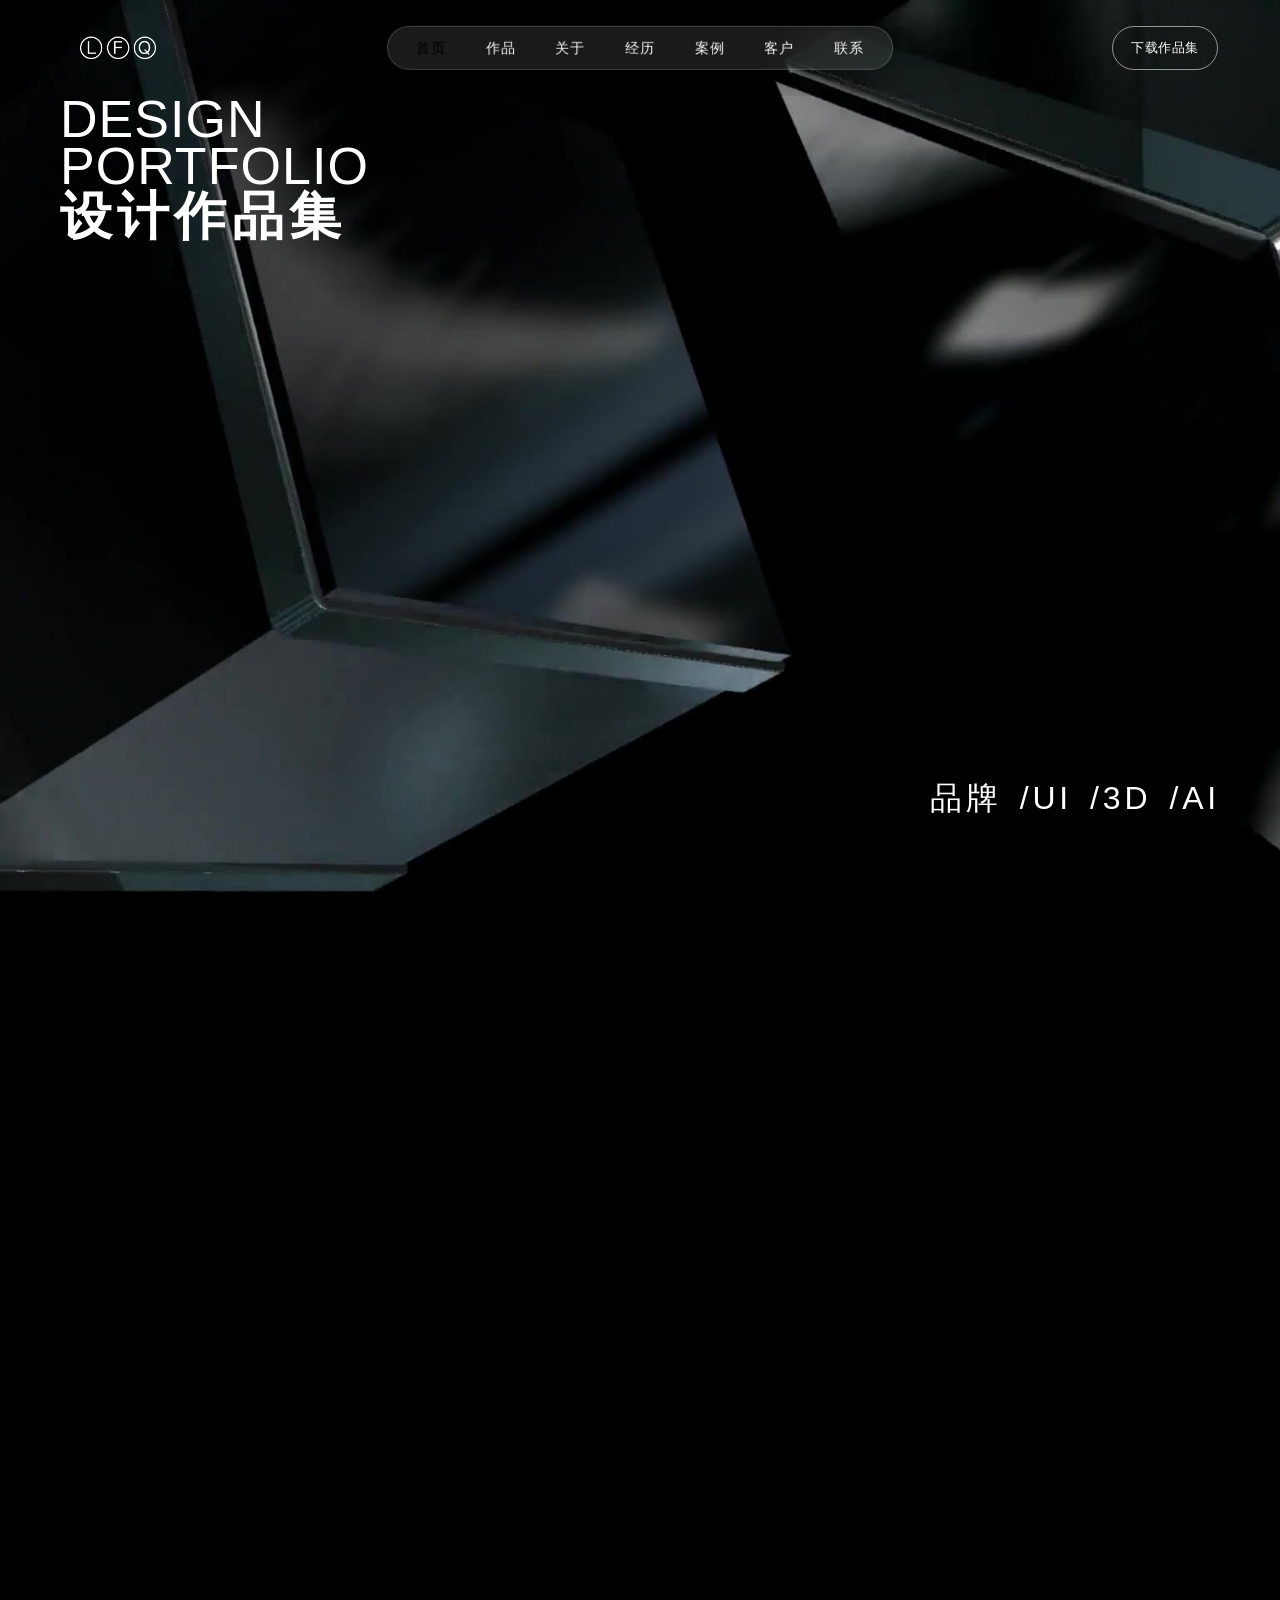
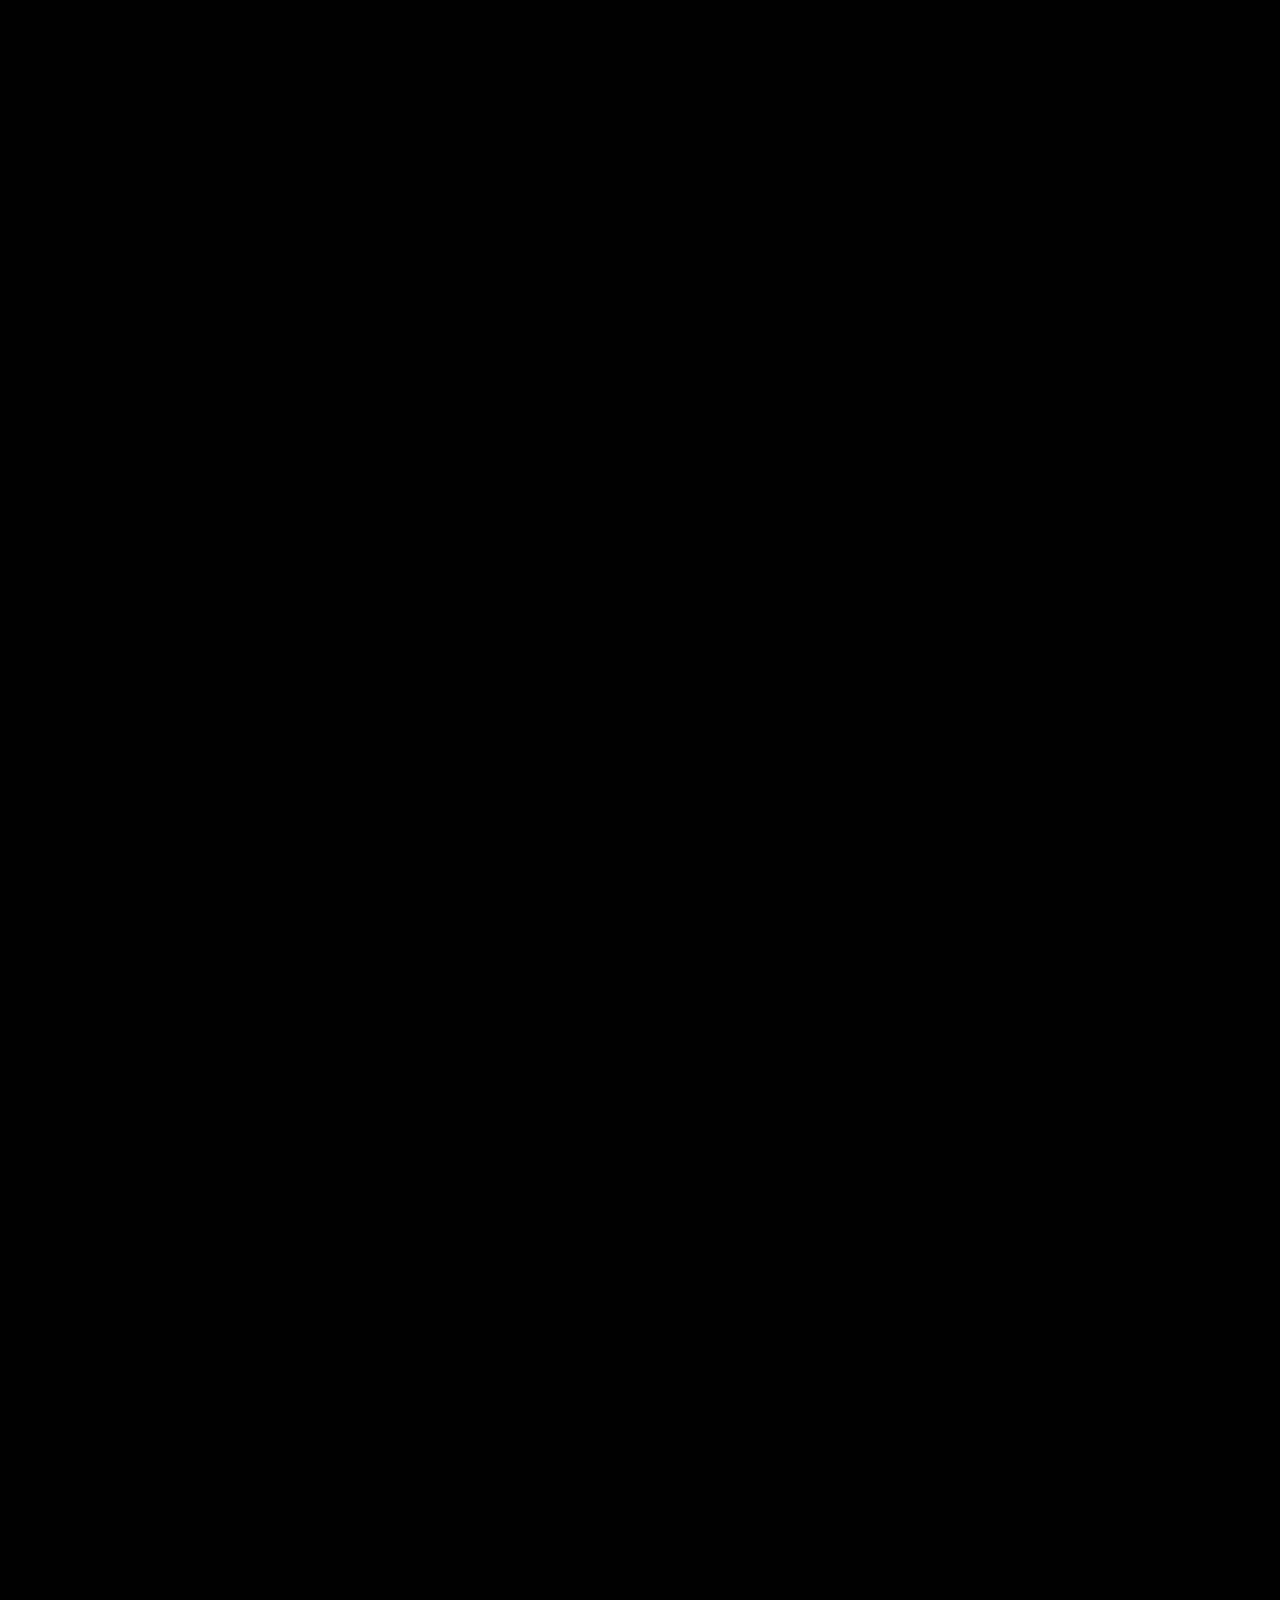
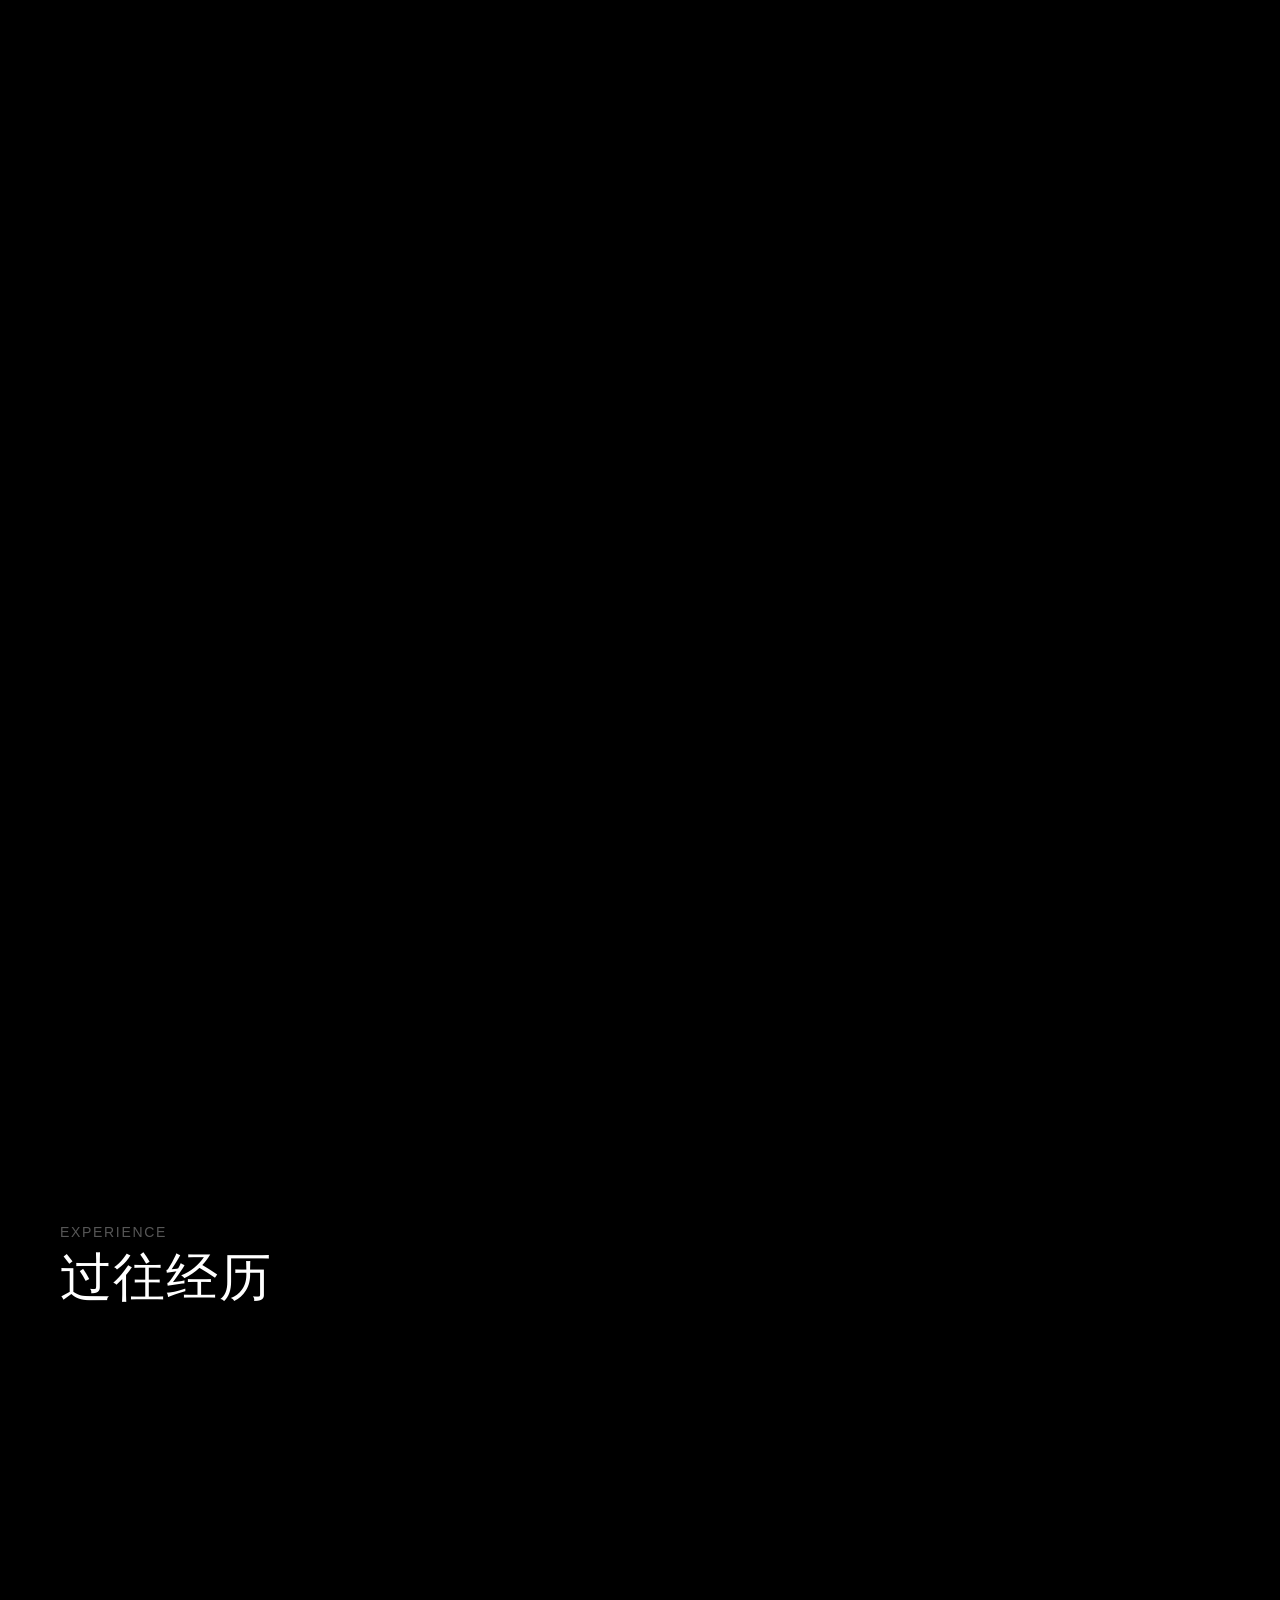
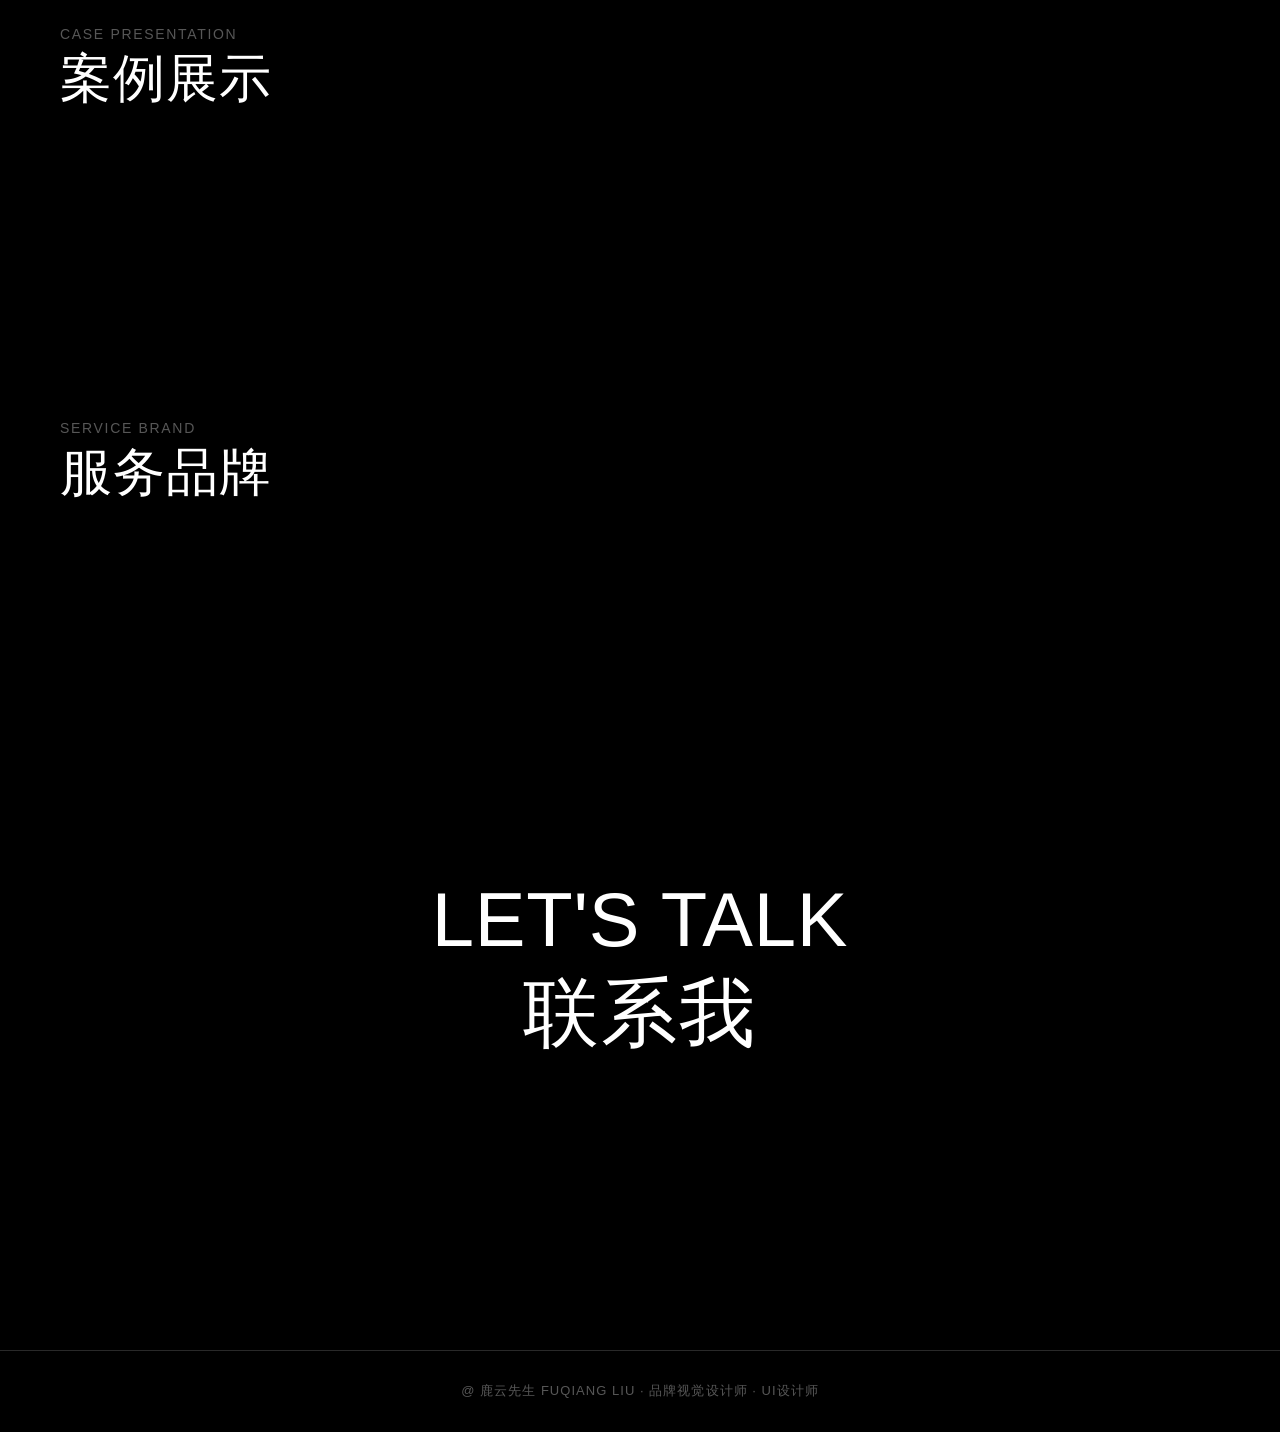
<file: index.html>
<!DOCTYPE html>
<html lang="zh-CN">
<head>
  <meta charset="UTF-8">
  <meta name="viewport" content="width=device-width, initial-scale=1.0">
  <title>鹿云先生DESIGN</title>
  <meta name="description" content="刘富强 FUQIANG LIU — 品牌视觉设计师 / UI 设计师，六年品牌与UI设计实战经验。">
  <meta property="og:title" content="鹿云先生DESIGN">
  <meta property="og:description" content="品牌 · UI · 大屏 · 物料 — 六年设计实战经验，期待与你聊聊下一个好项目。">
  <meta property="og:type" content="website">
  <meta property="og:image" content="assets/covers/01.jpg">
  <link rel="icon" type="image/svg+xml" href="assets/favicon.svg">
  <link rel="stylesheet" href="css/style.css?v=20260818e">
</head>
<body>

  <div class="cursor-glass" id="cursorGlass" aria-hidden="true"></div>

  <!-- ==================== 作品区 → 个人介绍 过渡动画 ==================== -->
  <div class="works-transition" id="worksTransition" aria-hidden="true">
    <div class="wt-block" id="wtBlock"></div>
    <h2 class="wt-text" id="wtText">
      <span>品牌视觉与</span>
      <span>UI设计师</span>
    </h2>
  </div>

  <!-- ==================== 顶部导航：左符号 · 中胶囊毛玻璃导航 · 右下载作品集 ==================== -->
  <header class="site-header" id="siteHeader">
    <div class="header-inner">
      <a class="brand" href="#home" aria-label="返回首页">
        <img src="assets/logo.png" alt="刘富强 LFQ">
      </a>

      <nav class="nav-capsule" id="navCapsule" aria-label="主导航">
        <ul class="gooey-nav">
          <li class="active"><a class="nav-link is-active" href="#home" data-nav="home">首页</a></li>
          <li><a class="nav-link" href="#works" data-nav="works">作品</a></li>
          <li><a class="nav-link" href="#about" data-nav="about">关于</a></li>
          <li><a class="nav-link" href="#experience" data-nav="experience">经历</a></li>
          <li><a class="nav-link" href="#cases" data-nav="cases">案例</a></li>
          <li><a class="nav-link" href="#brands" data-nav="brands">客户</a></li>
          <li><a class="nav-link" href="#contact" data-nav="contact">联系</a></li>
        </ul>
        <span class="effect filter" id="navEffectFilter" aria-hidden="true"></span>
      </nav>

      <a class="btn-download" href="assets/downloads/刘富强-品牌视觉设计师-作品集.pdf" download>下载作品集</a>
      <button class="nav-burger" id="navBurger" type="button" aria-label="菜单" aria-expanded="false">
      </button>
    </div>
  </header>

  <!-- ==================== 移动端全屏菜单 ==================== -->
  <div class="mobile-menu" id="mobileMenu" aria-hidden="true">
    <nav class="mobile-menu-nav">
      <a href="index.html#home"><span class="menu-cn">首页</span><span class="menu-en">HOME</span></a>
      <a href="works.html"><span class="menu-cn">作品</span><span class="menu-en">WORKS</span></a>
      <a href="index.html#about"><span class="menu-cn">关于</span><span class="menu-en">ABOUT</span></a>
      <a href="index.html#experience"><span class="menu-cn">经历</span><span class="menu-en">EXPERIENCE</span></a>
      <a href="index.html#cases"><span class="menu-cn">案例</span><span class="menu-en">CASES</span></a>
      <a href="index.html#brands"><span class="menu-cn">客户</span><span class="menu-en">CLIENTS</span></a>
      <a href="index.html#contact"><span class="menu-cn">联系</span><span class="menu-en">CONTACT</span></a>
    </nav>
  </div>

  <div class="mobile-scroll">
  <main>

    <!-- ==================== 01 · 首页 ==================== -->
    <section class="hero" id="home">
      <video class="hero-video" autoplay muted loop playsinline preload="auto" poster="assets/home-video-poster.jpg" aria-hidden="true">
        <source src="assets/home-video.mp4" type="video/mp4">
      </video>
      <div class="hero-inner">
        <h1 class="hero-title" aria-label="DESIGN PORTFOLIO">
          <span class="hero-line" data-split>DESIGN</span>
          <span class="hero-line" data-split data-split-delay="150">PORTFOLIO</span>
        </h1>
        <p class="hero-cn" data-split data-split-delay="250">设计作品集</p>

        <p class="hero-en-right" data-reveal="up" data-delay="3">
          We specialize in creating brand solutions in the technology sector. We can handle the design of various
          operational materials across multiple channels, including posters, visual designs for the official account,
          event display designs, and exhibition boards. We are familiar with various production processes and ensure
          the efficient implementation and launch of the solutions.
        </p>

        <p class="hero-en-left" data-reveal="up" data-delay="4">
          With six years of practical experience in brand and UI design, proficient in using mainstream design
          software such as PS, AI, Figma, and Blender; skilled in integrating AIGC tools to build standardized and
          efficient workflows, capable of independently managing complete brand and UI design projects, and
          simultaneously optimizing creative presentation and delivery efficiency.
        </p>

        <ul class="hero-tags">
          <li>品牌</li>
          <li>UI</li>
          <li>3D</li>
          <li>AI</li>
        </ul>
      </div>
    </section>

    <!-- ==================== 02 · 作品展示（滚动时从右进入、向左滑出） ==================== -->
    <section class="works" id="works">
      <div class="works-pin">
        <ul class="works-title" id="worksTitle" aria-hidden="true">
          <li>品牌</li>
          <li>UI</li>
          <li>3D</li>
          <li>AI</li>
        </ul>
        <a class="cases-more works-more" href="works.html">更多作品 <span class="more-arrow"><img src="assets/contacts/arrow.svg" alt=""></span></a>
        <div class="works-viewport">
          <div class="works-track" id="worksTrack">
            <!-- 卡片由 JS 依据 site-data 渲染 -->
          </div>
        </div>
      </div>
    </section>

    <!-- ==================== 03 · 个人简介 ==================== -->
    <section class="about" id="about">
      <div class="container about-grid">
        <div class="about-copy">
          <h2 class="about-title" id="aboutTitle" aria-hidden="true" data-reveal="up">
            品牌视觉与<br>UI设计师
          </h2>
          <p class="about-desc" data-reveal="up"></p>
          <p class="about-desc" data-reveal="up" data-delay="1"></p>
          <a class="btn-text" data-reveal="up" data-delay="2" href="assets/downloads/刘富强-品牌设计师-简历.pdf" download>
            下载简历 <img class="btn-arrow" src="assets/contacts/arrow.svg" alt="">
          </a>
        </div>
        <div class="about-photo-wrap" data-reveal="right">
          <div class="about-photo" id="aboutPhoto">
            <img src="assets/portrait.jpg" alt="刘富强个人形象照" decoding="async">
          </div>
        </div>
      </div>
    </section>

    <!-- ==================== 04 · 过往经历（默认展示 01，hover 展开对应详情） ==================== -->
    <section class="experience" id="experience">
      <div class="container">
        <div class="sec-head">
          <p class="sec-en" data-split>EXPERIENCE</p>
          <h2 class="sec-title" data-split data-split-delay="250">过往经历</h2>
        </div>
      </div>
      <!-- 经历卡片整页拉通 -->
      <div class="exp-list" id="expList">
        <!-- 经历条目由 JS 依据 site-data 渲染 -->
      </div>
    </section>

    <!-- ==================== 05 · 案例展示（滚动时从右侧进入，点击进入项目详情） ==================== -->
    <section class="cases" id="cases">
      <div class="container">
        <div class="sec-head cases-head">
          <div>
            <p class="sec-en" data-split>CASE PRESENTATION</p>
            <h2 class="sec-title" data-split data-split-delay="250">案例展示</h2>
          </div>
          <a class="cases-more" data-reveal="up" data-delay="1" href="projects.html">查看更多 <span class="more-arrow"><img src="assets/contacts/arrow.svg" alt=""></span></a>
        </div>
        <div class="case-grid" id="caseGrid">
          <!-- 案例卡片由 JS 依据 site-data 渲染 -->
        </div>
        <a class="cases-more cases-more-mobile" data-reveal="up" href="projects.html">查看更多 <span class="more-arrow"><img src="assets/contacts/arrow.svg" alt=""></span></a>
      </div>
    </section>

    <!-- ==================== 06 · 服务品牌（hover 时 logo 周围出现淡淡描边） ==================== -->
    <section class="brands" id="brands">
      <div class="container">
        <div class="sec-head">
          <p class="sec-en" data-split>SERVICE BRAND</p>
          <h2 class="sec-title" data-split data-split-delay="250">服务品牌</h2>
        </div>
        <div class="brand-marquee" id="brandGrid" data-reveal="up">
          <!-- LOGO 由 JS 依据 site-data 渲染 -->
        </div>
      </div>
    </section>

    <!-- ==================== 07 · 联系我 ==================== -->
    <section class="contact" id="contact">
      <div class="container contact-inner">
        <div class="contact-head">
          <h2 class="contact-big" data-split>LET'S TALK</h2>
          <p class="contact-cn" data-split data-split-delay="250">联系我</p>
          <p class="contact-desc" data-reveal="up">能承接各类海报、公众号视觉、活动美陈、展会展板、UI页面、网页展示</p>
        </div>

        <div class="contact-cards" id="contactCards">
          <!-- 联系方式由 JS 依据 site-data 渲染 -->
        </div>

        <div class="contact-downloads" data-reveal="up">
          <a href="assets/downloads/刘富强-品牌设计师-简历.pdf" download>下载简历 <img src="assets/contacts/arrow.svg" alt=""></a>
          <a href="assets/downloads/刘富强-品牌视觉设计师-作品集.pdf" download>下载作品 <img src="assets/contacts/arrow.svg" alt=""></a>
        </div>
      </div>
    </section>
  </main>

  <!-- 底部弥散动画背景（上下镜像，置于联系我/页脚背景） -->
  <div class="aurora-bottom" id="auroraBg" aria-hidden="true"></div>

  <footer class="footer">
    <p>@ 鹿云先生 FUQIANG LIU · 品牌视觉设计师 · UI设计师</p>
  </footer>
  </div>

  <script src="js/site-data.js?v=20260817e"></script>
  <script src="js/vendor/supabase.min.js?v=20260817e" async></script>
  <script src="js/site-data-provider.js?v=20260817t"></script>
  <script src="js/analytics.js?v=20260817q"></script>
  <script src="js/main.js?v=20260817u"></script>
  <script src="js/liquid-glass.js?v=20260817u"></script>
</body>
</html>
</file>
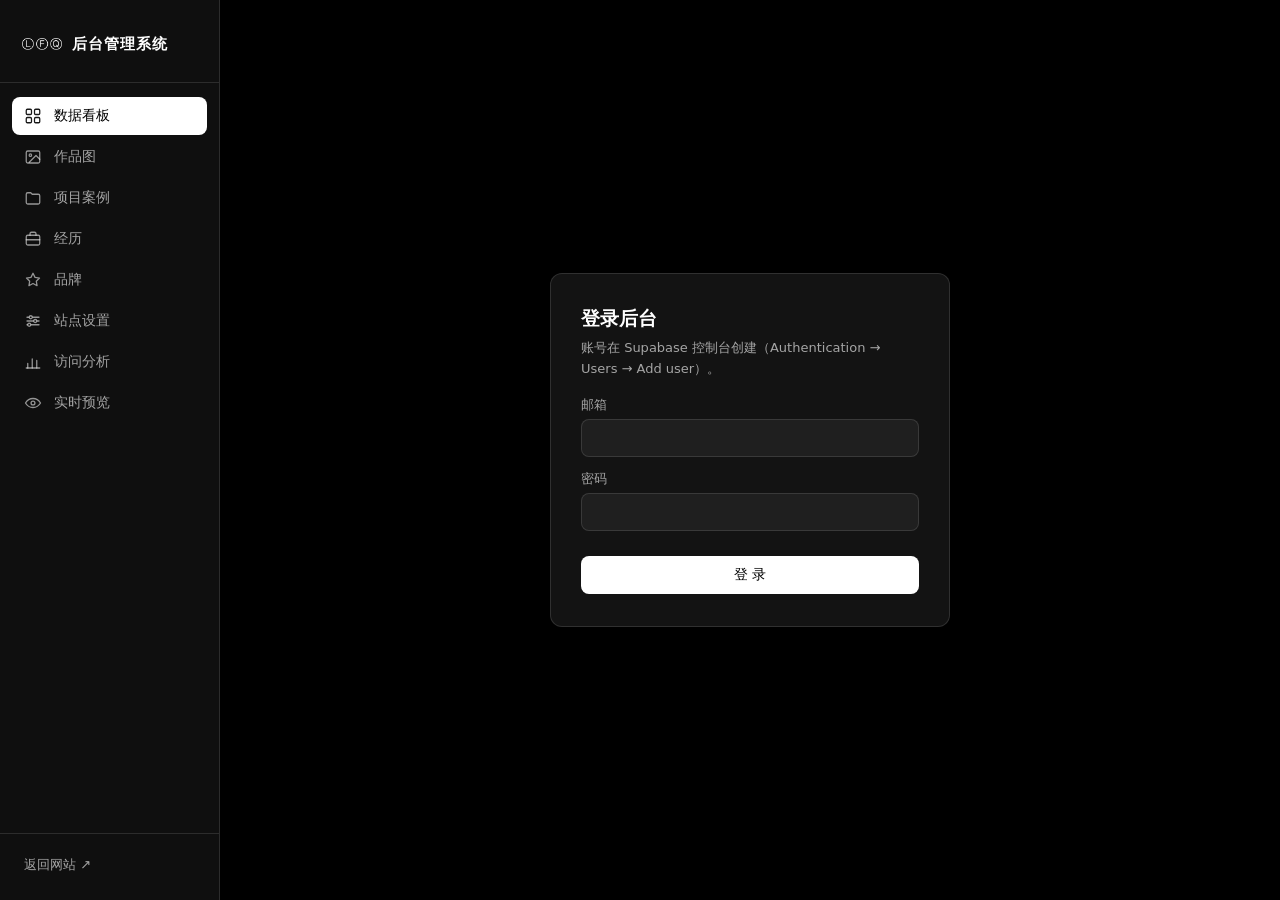
<file: admin.html>
<!DOCTYPE html>
<html lang="zh-CN">
<head>
  <meta charset="UTF-8">
  <meta name="viewport" content="width=device-width, initial-scale=1.0">
  <meta name="robots" content="noindex">
  <title>鹿云先生DESIGN 后台管理系统</title>
  <link rel="icon" type="image/svg+xml" href="assets/favicon.svg">
  <link rel="stylesheet" href="css/admin.css?v=20260817r">
</head>
<body class="page-admin">

  <!-- ==================== 侧边导航 ==================== -->
  <aside class="adm-side">
    <div class="adm-side-brand">
      <img src="assets/logo.png" alt="LFQ 标志">
      <span>后台管理系统</span>
    </div>
    <nav class="adm-side-nav" id="tabs" aria-label="后台导航">
      <button class="is-active" type="button" data-tab="dashboard">
        <svg viewBox="0 0 24 24" fill="none" stroke="currentColor" stroke-width="1.7" stroke-linecap="round" stroke-linejoin="round"><rect x="3" y="3" width="7" height="7" rx="1.5"/><rect x="14" y="3" width="7" height="7" rx="1.5"/><rect x="3" y="14" width="7" height="7" rx="1.5"/><rect x="14" y="14" width="7" height="7" rx="1.5"/></svg>
        <span>数据看板</span>
      </button>
      <button type="button" data-tab="works">
        <svg viewBox="0 0 24 24" fill="none" stroke="currentColor" stroke-width="1.7" stroke-linecap="round" stroke-linejoin="round"><rect x="3" y="4" width="18" height="16" rx="2"/><circle cx="8.5" cy="9.5" r="1.6"/><path d="M21 15l-5-5-9 9"/></svg>
        <span>作品图</span>
      </button>
      <button type="button" data-tab="projects">
        <svg viewBox="0 0 24 24" fill="none" stroke="currentColor" stroke-width="1.7" stroke-linecap="round" stroke-linejoin="round"><path d="M3 7a2 2 0 0 1 2-2h4l2 2h8a2 2 0 0 1 2 2v9a2 2 0 0 1-2 2H5a2 2 0 0 1-2-2z"/></svg>
        <span>项目案例</span>
      </button>
      <button type="button" data-tab="experiences">
        <svg viewBox="0 0 24 24" fill="none" stroke="currentColor" stroke-width="1.7" stroke-linecap="round" stroke-linejoin="round"><rect x="3" y="7" width="18" height="13" rx="2"/><path d="M8 7V5a2 2 0 0 1 2-2h4a2 2 0 0 1 2 2v2"/><path d="M3 13h18"/></svg>
        <span>经历</span>
      </button>
      <button type="button" data-tab="brands">
        <svg viewBox="0 0 24 24" fill="none" stroke="currentColor" stroke-width="1.7" stroke-linecap="round" stroke-linejoin="round"><path d="M12 3l2.7 5.5 6 .9-4.3 4.2 1 6-5.4-2.9-5.4 2.9 1-6L3.3 9.4l6-.9z"/></svg>
        <span>品牌</span>
      </button>
      <button type="button" data-tab="settings">
        <svg viewBox="0 0 24 24" fill="none" stroke="currentColor" stroke-width="1.7" stroke-linecap="round"><path d="M4 7h16M4 12h16M4 17h16"/><circle cx="9" cy="7" r="2" fill="#0a0a0a"/><circle cx="15" cy="12" r="2" fill="#0a0a0a"/><circle cx="7" cy="17" r="2" fill="#0a0a0a"/></svg>
        <span>站点设置</span>
      </button>
      <button type="button" data-tab="analytics">
        <svg viewBox="0 0 24 24" fill="none" stroke="currentColor" stroke-width="1.7" stroke-linecap="round"><path d="M5 20v-6M11 20V8M17 20v-10"/><path d="M3 20h18"/></svg>
        <span>访问分析</span>
      </button>
      <button type="button" data-tab="preview">
        <svg viewBox="0 0 24 24" fill="none" stroke="currentColor" stroke-width="1.7" stroke-linecap="round" stroke-linejoin="round"><path d="M2 12s3.5-6 10-6 10 6 10 6-3.5 6-10 6-10-6-10-6z"/><circle cx="12" cy="12" r="2.6"/></svg>
        <span>实时预览</span>
      </button>
    </nav>
    <div class="adm-side-foot">
      <a href="index.html" target="_blank" rel="noopener">返回网站 ↗</a>
      <button type="button" id="logoutBtn" hidden>退出登录</button>
    </div>
  </aside>

  <!-- ==================== 主操作区 ==================== -->
  <main class="adm-main">

    <!-- 登录 -->
    <section id="loginView" class="adm-login" hidden>
      <div class="adm-card">
        <h2>登录后台</h2>
        <p class="adm-hint">账号在 Supabase 控制台创建（Authentication → Users → Add user）。</p>
        <form id="loginForm" class="adm-form" autocomplete="on">
          <label>邮箱
            <input type="email" id="loginEmail" autocomplete="username" required>
          </label>
          <label>密码
            <input type="password" id="loginPassword" autocomplete="current-password" required>
          </label>
          <button class="adm-btn" type="submit">登 录</button>
        </form>
        <p class="adm-error" id="loginError" hidden></p>
      </div>
    </section>

    <!-- 编辑器 -->
    <section id="editorView" hidden>
      <header class="adm-page-head">
        <h1 id="pageTitle">数据看板</h1>
      </header>

      <!-- 数据看板（登录默认页） -->
      <section class="adm-panel" id="panel-dashboard">
        <div class="adm-panel-head">
          <h2>访问概况 <small>近 7 天</small></h2>
          <button class="adm-btn adm-btn-small adm-btn-ghost" type="button" data-goto="analytics">查看完整分析 →</button>
        </div>
        <div class="adm-stats" id="dashAnalyticsStats"></div>
        <div class="adm-card-box an-wide" id="dashTrendBox">
          <div class="adm-card-head">
            <h3>访问趋势</h3>
            <div class="an-legend">
              <span class="lg-pv">PV</span>
              <span class="lg-uv">独立访客</span>
            </div>
          </div>
          <div id="dashAnalyticsTrend"></div>
        </div>

        <div class="adm-panel-head" style="margin-top:26px">
          <h2>内容管理</h2>
        </div>
        <div class="adm-stats" id="statsCards"></div>
        <div class="adm-dash-grid" style="margin-top:16px">
          <div class="adm-card-box">
            <h3>项目分类分布</h3>
            <div id="chartCategory"></div>
          </div>
          <div class="adm-card-box">
            <h3>项目年份分布</h3>
            <div id="chartYear"></div>
          </div>
          <div class="adm-card-box">
            <h3>作品图构成</h3>
            <div id="chartWorks"></div>
          </div>
          <div class="adm-card-box">
            <h3>快捷操作</h3>
            <div class="adm-quick" id="quickActions"></div>
          </div>
        </div>
      </section>

      <!-- 作品图（7 列瀑布流） -->
      <section class="adm-panel" id="panel-works" hidden>
        <div class="adm-panel-head">
          <h2>作品图 <small>7 列瀑布流 · 拖拽排序 · 悬停卡片编辑</small></h2>
          <button class="adm-btn" type="button" data-new="works">＋ 新增作品</button>
        </div>
        <div class="adm-masonry" id="list-works"></div>
      </section>

      <section class="adm-panel" id="panel-projects" hidden>
        <div class="adm-panel-head">
          <h2>项目案例 <small>首页案例 + 项目列表 + 详情页 · 拖拽排序</small></h2>
          <button class="adm-btn" type="button" data-new="projects">＋ 新增项目</button>
        </div>
        <div class="adm-list" id="list-projects"></div>
      </section>

      <section class="adm-panel" id="panel-experiences" hidden>
        <div class="adm-panel-head">
          <h2>过往经历 <small>拖拽排序</small></h2>
          <button class="adm-btn" type="button" data-new="experiences">＋ 新增经历</button>
        </div>
        <div class="adm-list" id="list-experiences"></div>
      </section>

      <section class="adm-panel" id="panel-brands" hidden>
        <div class="adm-panel-head">
          <h2>服务品牌 LOGO <small>拖拽排序</small></h2>
          <button class="adm-btn" type="button" data-new="brands">＋ 新增品牌</button>
        </div>
        <div class="adm-list brand-grid" id="list-brands"></div>
      </section>

      <section class="adm-panel" id="panel-settings" hidden>
        <div class="adm-panel-head">
          <h2>站点设置 <small>简介 / 形象照 / 首页视频 / 联系方式 / 附件</small></h2>
        </div>
        <div class="adm-form-wrap" id="form-settings"></div>
      </section>

      <section class="adm-panel" id="panel-analytics" hidden>
        <div class="adm-panel-head">
          <h2>访问分析 <small>来自公开网站的匿名浏览数据</small></h2>
          <div class="adm-range" id="anRange">
            <button class="is-active" type="button" data-range="7d">近 7 天</button>
            <button type="button" data-range="30d">近 30 天</button>
            <button type="button" data-range="today">今天</button>
            <button type="button" data-range="all">全部</button>
          </div>
        </div>
        <div class="adm-stats" id="anStats"></div>
        <div class="adm-dash-grid">
          <div class="adm-card-box an-wide">
            <div class="adm-card-head">
              <h3>访问趋势</h3>
              <div class="an-legend">
                <span class="lg-pv">PV</span>
                <span class="lg-uv">独立访客</span>
              </div>
            </div>
            <div id="anTrend"></div>
          </div>
          <div class="adm-card-box">
            <h3>访客来源</h3>
            <div id="anSources"></div>
          </div>
          <div class="adm-card-box">
            <h3>页面访问 Top</h3>
            <div id="anPages"></div>
          </div>
          <div class="adm-card-box">
            <h3>设备占比</h3>
            <div id="anDevices"></div>
          </div>
          <div class="adm-card-box">
            <h3>热门作品点击 Top</h3>
            <div id="anWorks"></div>
          </div>
          <div class="adm-card-box">
            <h3>转化行为</h3>
            <div id="anConv"></div>
          </div>
        </div>
      </section>

      <section class="adm-panel" id="panel-preview" hidden>
        <div class="adm-panel-head">
          <h2>实时预览 <small>展示的是公开网站的当前效果</small></h2>
          <button class="adm-btn" type="button" id="previewRefresh">↻ 刷新预览</button>
        </div>
        <div class="adm-preview">
          <iframe id="previewFrame" src="index.html" title="网站预览"></iframe>
        </div>
      </section>
    </section>
  </main>

  <!-- ==================== 右侧编辑抽屉 ==================== -->
  <aside class="adm-drawer" id="formDrawer" aria-hidden="true">
    <div class="adm-drawer-head">
      <h3 id="drawerTitle">编辑</h3>
      <button type="button" id="drawerClose" aria-label="关闭">×</button>
    </div>
    <div class="adm-drawer-body" id="drawerBody"></div>
  </aside>

  <div class="adm-toast" id="toast" hidden></div>

  <script src="js/vendor/supabase.min.js?v=20260817e"></script>
  <script src="js/site-data-provider.js?v=20260817e"></script>
  <script src="js/admin.js?v=20260818d"></script>
</body>
</html>
</file>
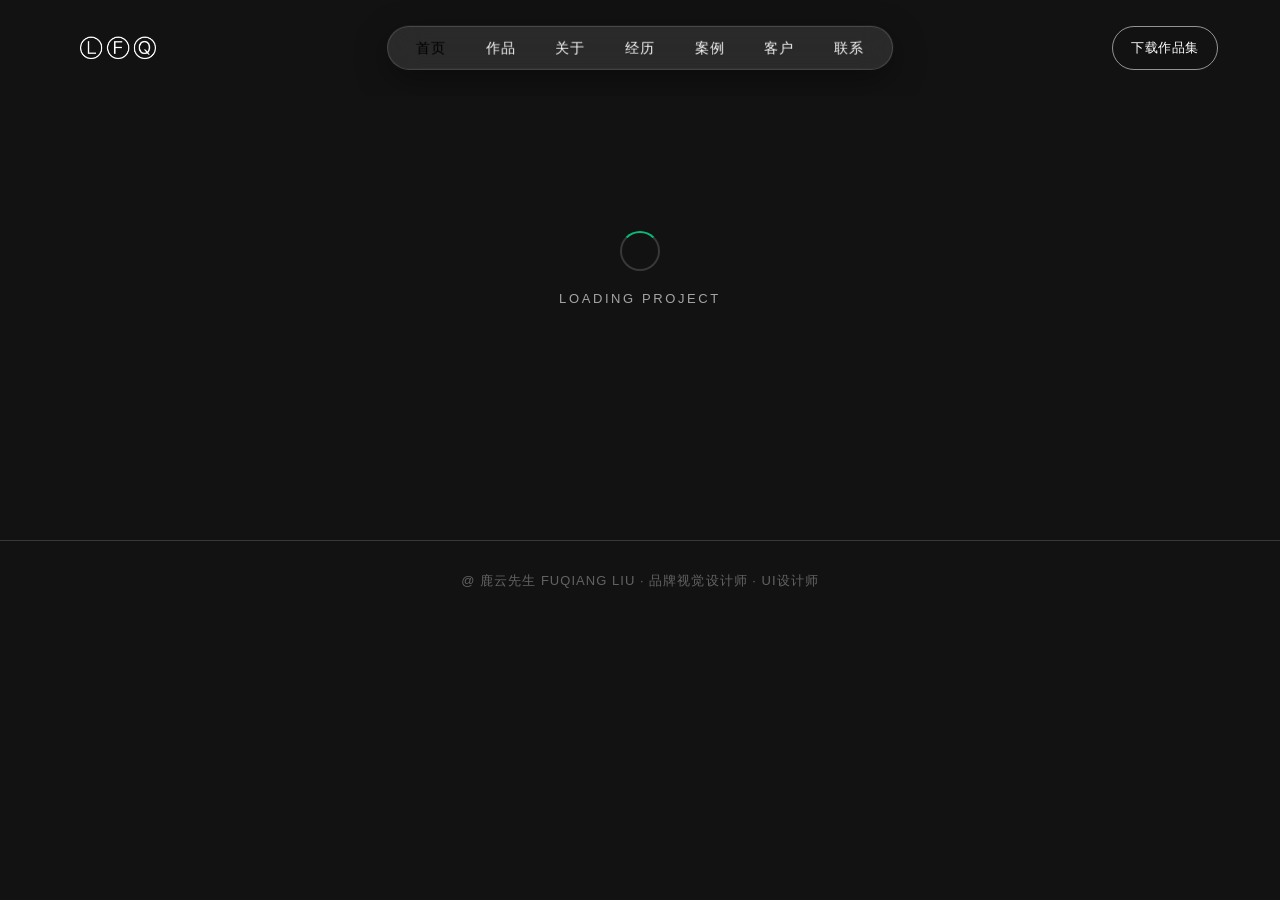
<file: project.html>
<!DOCTYPE html>
<html lang="zh-CN">
<head>
  <meta charset="UTF-8">
  <meta name="viewport" content="width=device-width, initial-scale=1.0">
  <title>鹿云先生DESIGN 项目详情</title>
  <meta name="description" content="刘富强设计项目详情。">
  <link rel="icon" type="image/svg+xml" href="assets/favicon.svg">
  <link rel="stylesheet" href="css/style.css?v=20260818e">
</head>
<body class="page-project">

  <!-- ==================== 顶部导航 ==================== -->
  <header class="site-header" id="siteHeader">
    <div class="header-inner">
      <a class="brand" href="index.html#home" aria-label="返回首页">
        <img src="assets/logo.png" alt="刘富强 LFQ">
      </a>
      <button class="nav-back" id="navBack" type="button" aria-label="返回上一页">
        <img src="assets/contacts/arrow.svg" alt="返回">
      </button>

      <nav class="nav-capsule" id="navCapsule" aria-label="主导航">
        <ul class="gooey-nav">
          <li class="active"><a class="nav-link" href="index.html#home" data-nav="home">首页</a></li>
          <li><a class="nav-link" href="index.html#works" data-nav="works">作品</a></li>
          <li><a class="nav-link" href="index.html#about" data-nav="about">关于</a></li>
          <li><a class="nav-link" href="index.html#experience" data-nav="experience">经历</a></li>
          <li><a class="nav-link" href="index.html#cases" data-nav="cases">案例</a></li>
          <li><a class="nav-link" href="index.html#brands" data-nav="brands">客户</a></li>
          <li><a class="nav-link" href="index.html#contact" data-nav="contact">联系</a></li>
        </ul>
        <span class="effect filter" id="navEffectFilter" aria-hidden="true"></span>
      </nav>

      <a class="btn-download" href="assets/downloads/刘富强-品牌视觉设计师-作品集.pdf" download>下载作品集</a>
      <button class="nav-burger" id="navBurger" type="button" aria-label="菜单" aria-expanded="false">
      </button>
    </div>
  </header>

  <!-- ==================== 移动端全屏菜单 ==================== -->
  <div class="mobile-menu" id="mobileMenu" aria-hidden="true">
    <nav class="mobile-menu-nav">
      <a href="index.html#home"><span class="menu-cn">首页</span><span class="menu-en">HOME</span></a>
      <a href="works.html"><span class="menu-cn">作品</span><span class="menu-en">WORKS</span></a>
      <a href="index.html#about"><span class="menu-cn">关于</span><span class="menu-en">ABOUT</span></a>
      <a href="index.html#experience"><span class="menu-cn">经历</span><span class="menu-en">EXPERIENCE</span></a>
      <a href="index.html#cases"><span class="menu-cn">案例</span><span class="menu-en">CASES</span></a>
      <a href="index.html#brands"><span class="menu-cn">客户</span><span class="menu-en">CLIENTS</span></a>
      <a href="index.html#contact"><span class="menu-cn">联系</span><span class="menu-en">CONTACT</span></a>
    </nav>
  </div>

  <div class="mobile-scroll">
  <main>
    <div class="project-loading" id="projectLoading">
      <div class="loading-ring"></div>
      <p>LOADING PROJECT</p>
    </div>

    <article id="projectApp" hidden>
      <section class="subpage-hero">
        <div class="container">
          <h1 class="project-title" id="pTitle" data-split data-split-delay="200"></h1>
          <p class="project-desc" id="pDesc" data-reveal="up"></p>
        </div>
      </section>

      <section class="project-images" id="projectImages">
        <div class="container">
          <!-- 项目长图由 JS 渲染 -->
        </div>
      </section>

      <section class="project-nav-wrap">
        <div class="container project-nav">
          <a class="pn-item" id="pPrev" href="#">
            <span class="pn-label">← 上一个项目</span>
            <span class="pn-title" id="pPrevTitle"></span>
          </a>
          <a class="back-home" href="projects.html">查看全部项目</a>
          <a class="pn-item pn-next" id="pNext" href="#">
            <span class="pn-label">下一个项目 →</span>
            <span class="pn-title" id="pNextTitle"></span>
          </a>
        </div>
      </section>
    </article>
  </main>

  <!-- 底部弥散动画背景（上下镜像，置于页脚背景） -->
  <div class="aurora-bottom" id="auroraBg" aria-hidden="true"></div>

  <footer class="footer">
    <p>@ 鹿云先生 FUQIANG LIU · 品牌视觉设计师 · UI设计师</p>
  </footer>
  </div>

  <script src="js/site-data.js?v=20260817e"></script>
  <script src="js/vendor/supabase.min.js?v=20260817e" async></script>
  <script src="js/site-data-provider.js?v=20260817t"></script>
  <script src="js/analytics.js?v=20260817q"></script>
  <script src="js/project-page.js?v=20260817r"></script>
  <script src="js/main.js?v=20260817u"></script>
</body>
</html>
</file>
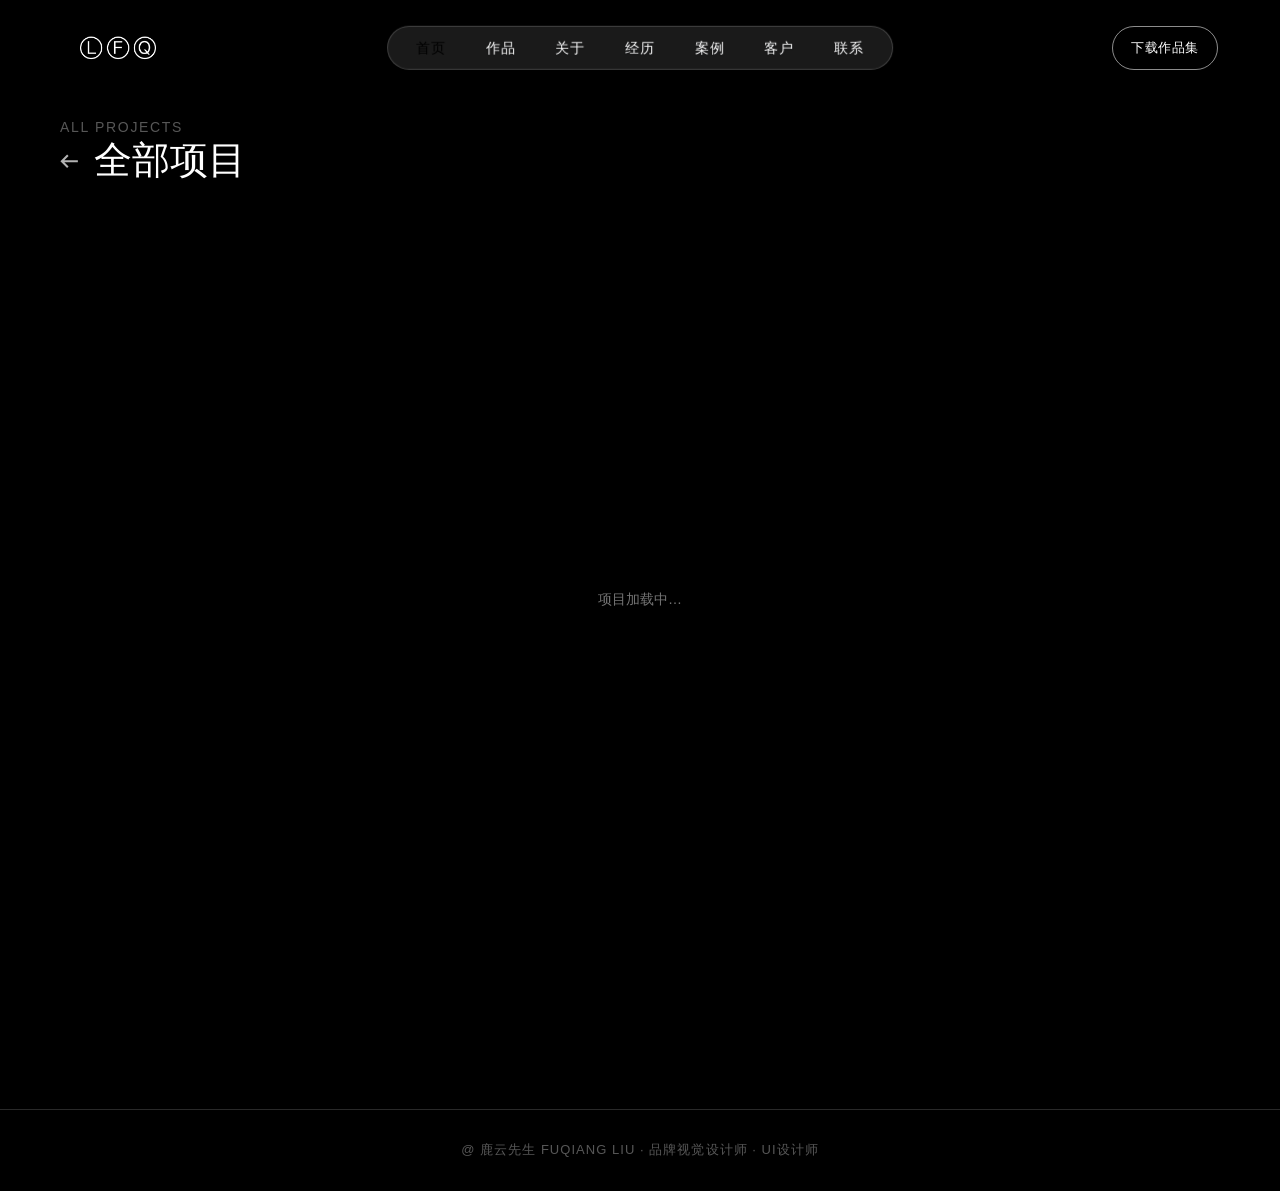
<file: projects.html>
<!DOCTYPE html>
<html lang="zh-CN">
<head>
  <meta charset="UTF-8">
  <meta name="viewport" content="width=device-width, initial-scale=1.0">
  <title>鹿云先生DESIGN 项目展示</title>
  <meta name="description" content="刘富强全部设计项目展示 — 品牌升级、周年庆、数字孪生大屏等。">
  <link rel="icon" type="image/svg+xml" href="assets/favicon.svg">
  <link rel="stylesheet" href="css/style.css?v=20260818e">
</head>
<body class="page-projects">

  <!-- ==================== 顶部导航 ==================== -->
  <header class="site-header" id="siteHeader">
    <div class="header-inner">
      <a class="brand" href="index.html#home" aria-label="返回首页">
        <img src="assets/logo.png" alt="刘富强 LFQ">
      </a>
      <button class="nav-back" id="navBackHeader" type="button" aria-label="返回上一页">
        <img src="assets/contacts/arrow.svg" alt="返回">
      </button>

      <nav class="nav-capsule" id="navCapsule" aria-label="主导航">
        <ul class="gooey-nav">
          <li class="active"><a class="nav-link" href="index.html#home" data-nav="home">首页</a></li>
          <li><a class="nav-link" href="index.html#works" data-nav="works">作品</a></li>
          <li><a class="nav-link" href="index.html#about" data-nav="about">关于</a></li>
          <li><a class="nav-link" href="index.html#experience" data-nav="experience">经历</a></li>
          <li><a class="nav-link" href="index.html#cases" data-nav="cases">案例</a></li>
          <li><a class="nav-link" href="index.html#brands" data-nav="brands">客户</a></li>
          <li><a class="nav-link" href="index.html#contact" data-nav="contact">联系</a></li>
        </ul>
        <span class="effect filter" id="navEffectFilter" aria-hidden="true"></span>
      </nav>

      <a class="btn-download" href="assets/downloads/刘富强-品牌视觉设计师-作品集.pdf" download>下载作品集</a>
      <button class="nav-burger" id="navBurger" type="button" aria-label="菜单" aria-expanded="false">
      </button>
    </div>
  </header>

  <!-- ==================== 移动端全屏菜单 ==================== -->
  <div class="mobile-menu" id="mobileMenu" aria-hidden="true">
    <nav class="mobile-menu-nav">
      <a href="index.html#home"><span class="menu-cn">首页</span><span class="menu-en">HOME</span></a>
      <a href="works.html"><span class="menu-cn">作品</span><span class="menu-en">WORKS</span></a>
      <a href="index.html#about"><span class="menu-cn">关于</span><span class="menu-en">ABOUT</span></a>
      <a href="index.html#experience"><span class="menu-cn">经历</span><span class="menu-en">EXPERIENCE</span></a>
      <a href="index.html#cases"><span class="menu-cn">案例</span><span class="menu-en">CASES</span></a>
      <a href="index.html#brands"><span class="menu-cn">客户</span><span class="menu-en">CLIENTS</span></a>
      <a href="index.html#contact"><span class="menu-cn">联系</span><span class="menu-en">CONTACT</span></a>
    </nav>
  </div>

  <div class="mobile-scroll">
  <main>
    <!-- 瀑布页头 -->
    <section class="subpage-hero">
      <div class="container">
        <div class="gallery-head">
          <div class="gallery-head-title" id="navBack" role="button" tabindex="0" aria-label="返回上一页" title="返回上一页">
            <div>
              <p class="sec-en" data-split>ALL PROJECTS</p>
              <div class="gallery-title-row">
                <img class="gallery-back-icon" src="assets/contacts/arrow.svg" alt="">
                <h1 class="gallery-title" data-split data-split-delay="250">全部项目</h1>
              </div>
            </div>
          </div>
          <p class="gallery-count" id="galleryCount" data-reveal="up" data-delay="1"></p>
        </div>

      </div>
    </section>

    <!-- 瀑布流 -->
    <section class="gallery">
      <div class="container">
        <div class="waterfall" id="waterfall">
          <!-- 卡片由 JS 依据 site-data 渲染 -->
        </div>
      </div>
    </section>
  </main>

  <!-- 底部弥散动画背景（上下镜像，置于页脚背景） -->
  <div class="aurora-bottom" id="auroraBg" aria-hidden="true"></div>

  <footer class="footer">
    <p>@ 鹿云先生 FUQIANG LIU · 品牌视觉设计师 · UI设计师</p>
  </footer>
  </div>

  <script src="js/site-data.js?v=20260817e"></script>
  <script src="js/vendor/supabase.min.js?v=20260817e" async></script>
  <script src="js/site-data-provider.js?v=20260817t"></script>
  <script src="js/analytics.js?v=20260817q"></script>
  <script src="js/projects-page.js?v=20260818f"></script>
  <script src="js/main.js?v=20260817u"></script>
</body>
</html>
</file>
<file: css/style.css>
/* ============================================================
   刘富强 · 品牌视觉与UI设计师 · 个人作品集网站
   设计规格：1920px 宽，左右内容间距 200px（内容宽 1520px）
   配色：黑底 #000 / 白字 / 强调绿 #0BB876
   ============================================================ */

:root {
  --bg: #000000;
  --bg-soft: #161616;
  --card: #232323;
  --line: rgba(255, 255, 255, 0.16);
  --text: #ffffff;
  --text-dim: rgba(255, 255, 255, 0.62);
  --text-faint: rgba(255, 255, 255, 0.34);
  --green: #0bb876;
  --content-w: 1520px;
  --margin: 200px;
  --nav-h: 96px;
  --font-cn: "PingFang SC", "Microsoft YaHei", "Noto Sans SC", -apple-system, sans-serif;
  --font-en: "Avenir Next", "SF Pro Display", "Helvetica Neue", Arial, sans-serif;
}

* {
  margin: 0;
  padding: 0;
  box-sizing: border-box;
}

[hidden] {
  display: none !important;
}

/* 液态玻璃质感指针：玻璃透镜跟随光标，透过它呈现玻璃模糊效果 */
.cursor-glass {
  display: none;
  position: fixed;
  top: 0;
  left: 0;
  width: 90px;
  height: 90px;
  border-radius: 50%;
  background:
    radial-gradient(circle at 34% 30%, rgba(255, 255, 255, 0.18), rgba(255, 255, 255, 0.04) 48%, rgba(255, 255, 255, 0) 72%);
  border: 1px solid rgba(255, 255, 255, 0.42);
  /* 边缘强变形、中间通透：模糊只作用于环形区域 */
  -webkit-backdrop-filter: blur(14px) saturate(2) brightness(1.12);
  backdrop-filter: blur(14px) saturate(2) brightness(1.12);
  -webkit-mask-image: radial-gradient(circle, transparent 0%, transparent 30%, #000 42%, #000 60%, transparent 70%);
  mask-image: radial-gradient(circle, transparent 0%, transparent 30%, #000 42%, #000 60%, transparent 70%);
  box-shadow:
    inset 0 0 12px rgba(255, 255, 255, 0.12),
    inset -4px -6px 16px rgba(0, 0, 0, 0.18),
    0 8px 22px rgba(0, 0, 0, 0.3);
  pointer-events: none;
  z-index: 9999;
  will-change: transform;
}

@media (hover: hover) and (pointer: fine) {
  .cursor-glass {
    display: block;
  }
}

section[id],
div[id] {
  scroll-margin-top: calc(var(--nav-h) + 8px);
}

html {
  scroll-behavior: smooth;
}

body {
  background: var(--bg);
  color: var(--text);
  font-family: var(--font-cn);
  font-size: 16px;
  line-height: 1.6;
  min-width: 1280px;
  position: relative;
  -webkit-font-smoothing: antialiased;
  overflow-x: hidden;
}

/* 项目详情页：独立底色 */
body.page-project {
  background: #121212;
}

main {
  position: relative;
  z-index: 1;
}

img {
  display: block;
  max-width: 100%;
}

a {
  color: inherit;
  text-decoration: none;
}

button {
  font-family: inherit;
  background: none;
  border: none;
  color: inherit;
  cursor: pointer;
}

.container {
  width: var(--content-w);
  margin: 0 auto;
}

/* ============================================================
   顶部导航：左符号 · 中胶囊毛玻璃导航 · 右下载按钮
   ============================================================ */
.site-header {
  position: fixed;
  top: 0;
  left: 0;
  right: 0;
  z-index: 100;
  height: var(--nav-h);
  display: flex;
  align-items: center;
  justify-content: center;
  overflow: hidden;
}

.header-inner {
  position: relative;
  width: 100%;
  height: 100%;
}

.brand {
  position: absolute;
  left: 80px;
  top: 50%;
  transform: translateY(-50%);
  z-index: 2;
  display: flex;
  align-items: center;
  transition: opacity 0.3s;
}

.brand:hover {
  opacity: 0.75;
}

.brand img {
  width: 76px;
  height: auto;
}

.nav-capsule {
  position: absolute;
  left: 50%;
  top: 50%;
  transform: translate(-50%, -50%);
  z-index: 1;
  display: flex;
  align-items: center;
  justify-content: center;
  padding: 5px 10px;
  white-space: nowrap;
  max-width: calc(100vw - 140px);
  border-radius: 999px;
  background: rgba(255, 255, 255, 0.1);
  border: 1px solid rgba(255, 255, 255, 0.18);
  -webkit-backdrop-filter: blur(18px) saturate(1.4);
  backdrop-filter: blur(18px) saturate(1.4);
  box-shadow: 0 10px 34px rgba(0, 0, 0, 0.38);
  transition: border-radius 0.35s ease, background 0.35s ease, box-shadow 0.35s ease, border-color 0.35s ease;
  --color-1: #ffffff;
  --color-2: #d8f5ea;
  --color-3: #7fe3bd;
  --color-4: #cfe0f5;
}

/* 展开到整个顶部时，胶囊变成通栏毛玻璃条 */
.nav-capsule.is-expanded {
  border-radius: 999px;
  background: rgba(38, 38, 38, 0.42);
  border-color: rgba(255, 255, 255, 0.08);
  box-shadow: none;
}

.gooey-nav {
  display: flex;
  gap: 4px;
  list-style: none;
  margin: 0;
  padding: 0;
  position: relative;
  z-index: 3;
  color: #fff;
  text-shadow: 0 1px 1px hsla(205, 30%, 10%, 0.2);
}

.gooey-nav li {
  border-radius: 100vw;
  position: relative;
  cursor: pointer;
  transition: color 0.3s ease;
  color: #fff;
}

.gooey-nav li a {
  display: inline-block;
  padding: 5px 18px;
  font-size: 14px;
  letter-spacing: 0.06em;
  color: inherit;
  white-space: nowrap;
  transition: color 0.3s ease;
}

.gooey-nav li.active {
  color: #000;
  text-shadow: none;
}

/* ---- Gooey 切换效果层 ---- */
.nav-capsule .effect {
  position: absolute;
  left: 0;
  top: 0;
  width: 0;
  height: 0;
  opacity: 1;
  pointer-events: none;
  display: grid;
  place-items: center;
  z-index: 1;
}

.nav-capsule .effect.filter {
  filter: none;
  mix-blend-mode: lighten;
}

.nav-capsule .effect.filter::before {
  content: "";
  position: absolute;
  inset: -75px;
  z-index: -2;
  background: #000;
  display: none;
}

.nav-capsule .effect.filter::after {
  content: "";
  position: absolute;
  inset: 0;
  background: #fff;
  transform: scale(0);
  opacity: 0;
  z-index: -1;
  border-radius: 100vw;
}

.nav-capsule .effect.active::after {
  animation: pill 0.3s ease both;
}

@keyframes pill {
  to {
    transform: scale(1);
    opacity: 1;
  }
}

/* ---- 粒子 ---- */
.nav-capsule .particle,
.nav-capsule .point {
  display: block;
  opacity: 0;
  width: 20px;
  height: 20px;
  border-radius: 100%;
  transform-origin: center;
}

.nav-capsule .particle {
  --time: 5s;
  position: absolute;
  top: calc(50% - 8px);
  left: calc(50% - 8px);
  animation: particle calc(var(--time)) ease 1 -350ms;
  display: none;
}

.nav-capsule .point {
  background: var(--color);
  opacity: 1;
  animation: point calc(var(--time)) ease 1 -350ms;
}

@keyframes particle {
  0% {
    transform: rotate(0deg) translate(calc(var(--start-x)), calc(var(--start-y)));
    opacity: 1;
    animation-timing-function: cubic-bezier(0.55, 0, 1, 0.45);
  }
  70% {
    transform: rotate(calc(var(--rotate) * 0.5)) translate(calc(var(--end-x) * 1.2), calc(var(--end-y) * 1.2));
    opacity: 1;
    animation-timing-function: ease;
  }
  85% {
    transform: rotate(calc(var(--rotate) * 0.66)) translate(calc(var(--end-x)), calc(var(--end-y)));
    opacity: 1;
  }
  100% {
    transform: rotate(calc(var(--rotate) * 1.2)) translate(calc(var(--end-x) * 0.5), calc(var(--end-y) * 0.5));
    opacity: 1;
  }
}

@keyframes point {
  0% {
    transform: scale(0);
    opacity: 0;
    animation-timing-function: cubic-bezier(0.55, 0, 1, 0.45);
  }
  25% {
    transform: scale(calc(var(--scale) * 0.25));
  }
  38% {
    opacity: 1;
  }
  65% {
    transform: scale(var(--scale));
    opacity: 1;
    animation-timing-function: ease;
  }
  85% {
    transform: scale(var(--scale));
    opacity: 1;
  }
  100% {
    transform: scale(0);
    opacity: 0;
  }
}

.btn-download {
  position: absolute;
  right: 62px;
  top: 50%;
  transform: translateY(-50%);
  z-index: 2;
  display: inline-flex;
  align-items: center;
  gap: 8px;
  height: 44px;
  padding: 0 18px;
  border-radius: 999px;
  background: transparent;
  border: 1px solid rgba(255, 255, 255, 0.55);
  color: var(--text);
  font-size: 13px;
  font-weight: 500;
  letter-spacing: 0.04em;
  overflow: hidden;
  cursor: pointer;
  transition: border-color 0.3s, background 0.3s;
}

.btn-download:hover {
  border-color: rgba(255, 255, 255, 0.95);
  background: rgba(255, 255, 255, 0.08);
}

/* 镜面高光：沿按钮边缘跟随鼠标的光条（SpecularButton 风格） */
.btn-download::before {
  content: "";
  position: absolute;
  inset: 0;
  border-radius: inherit;
  padding: 1px;
  background: conic-gradient(
    from 0deg,
    transparent 0deg,
    rgba(255, 255, 255, 0.15) var(--spec-from, 0deg),
    rgba(255, 255, 255, 0.95) calc(var(--spec-from, 0deg) + 5deg),
    rgba(255, 255, 255, 0.95) calc(var(--spec-to, 0deg) - 5deg),
    rgba(255, 255, 255, 0.15) var(--spec-to, 0deg),
    transparent 360deg
  );
  -webkit-mask: linear-gradient(#000 0 0) content-box, linear-gradient(#000 0 0);
  -webkit-mask-composite: xor;
  mask: linear-gradient(#000 0 0) content-box, linear-gradient(#000 0 0);
  mask-composite: exclude;
  opacity: 0;
  transition: opacity 0.35s ease;
  pointer-events: none;
  z-index: 1;
}

.btn-download.is-spec::before {
  opacity: 1;
}

/* ============================================================
   01 · 首页 Hero
   ============================================================ */
.hero {
  position: relative;
  min-height: 100vh;
  display: flex;
  align-items: center;
  padding-top: var(--nav-h);
  overflow: hidden;
}

/* 首页背景视频 */
.hero-video {
  position: absolute;
  inset: 0;
  width: 100%;
  height: 100%;
  object-fit: cover;
  z-index: 0;
}

.hero-inner {
  position: relative;
  z-index: 1;
  width: var(--content-w);
  margin: 0 auto;
  height: calc(100vh - var(--nav-h));
}

.hero-title {
  font-family: var(--font-en);
  font-weight: 300;
  font-size: 108px;
  line-height: 0.9;
  letter-spacing: 0.02em;
  color: var(--text);
}

.hero-line {
  display: block;
}

.hero-cn {
  margin-top: 0;
  font-size: 108px;
  font-weight: 600;
  line-height: 1;
  letter-spacing: 0.1em;
}

/* 右上角英文说明 */
.hero-en-right {
  position: absolute;
  top: 26px;
  right: 0;
  width: 400px;
  font-size: 13px;
  line-height: 1.55;
  color: rgba(255, 255, 255, 0.72);
}

/* 左下角英文简介 */
.hero-en-left {
  position: absolute;
  left: 0;
  bottom: 76px;
  width: 540px;
  font-size: 13px;
  line-height: 1.55;
  color: rgba(255, 255, 255, 0.72);
}

/* 右下角标签 */
.hero-tags {
  position: absolute;
  right: 0;
  bottom: 76px;
  display: flex;
  gap: 18px;
  list-style: none;
  font-size: 32px;
  font-weight: 300;
  letter-spacing: 0.12em;
  pointer-events: none;
  will-change: transform, opacity;
}

.hero-tags li + li::before {
  content: "/";
}

/* ============================================================
   02 · 作品展示（滚动驱动：卡片从网页最右侧错落滑入，最右卡片距右缘 200px）
   ============================================================ */
.works {
  position: relative;
  height: calc(200vh + var(--works-distance, 900px));
}

.works-pin {
  position: sticky;
  top: 0;
  height: 100vh;
  overflow: hidden;
  display: flex;
  align-items: center;
}

.works-viewport {
  width: var(--content-w);
  margin: 0 auto;
  overflow: hidden;
}

/* 首页关键词滑入作品区后的标题（由 JS 控制位置/透明度） */
.works-title {
  position: absolute;
  left: 200px;
  top: 170px;
  z-index: 2;
  display: flex;
  gap: 27px;
  list-style: none;
  margin: 0;
  padding: 0;
  font-size: 48px;
  font-weight: 300;
  letter-spacing: 0.12em;
  color: var(--text);
  opacity: 0;
  pointer-events: none;
  will-change: transform, opacity;
}

.works-title li + li::before {
  content: "/";
}

/* 作品区右上角入口：更多作品（卡片滚动完成后缓慢淡入） */
.works-more {
  position: absolute;
  right: 200px;
  top: 185px;
  z-index: 3;
  opacity: 0;
  transition:
    opacity 1.2s ease 0.2s,
    color 0.3s,
    border-color 0.3s;
}

.works-more.is-visible {
  opacity: 1;
}

/* 过渡层覆盖期间：关闭导航 gooey 滤镜，避免 contrast 把黑色底层压成黑块 */
body.is-wt-active .nav-capsule .effect.filter {
  filter: none;
}

body.is-wt-active .nav-capsule .effect.filter::before {
  display: none;
}

body.is-wt-active .nav-capsule .effect.filter::after {
  transform: scale(1);
  opacity: 1;
}

body.is-wt-active .nav-capsule.is-expanded {
  background: rgba(255, 255, 255, 0.05);
  border-color: rgba(255, 255, 255, 0.08);
  box-shadow: 0 10px 34px rgba(0, 0, 0, 0.25);
}

/* ============================================================
   作品区 → 个人介绍 过渡层
   ============================================================ */
.works-transition {
  position: fixed;
  left: 0;
  top: 0;
  width: 100vw;
  height: 100vh;
  z-index: 50;
  pointer-events: none;
  visibility: hidden;
  overflow: hidden;
}

.wt-block {
  position: absolute;
  left: 0;
  top: 0;
  width: 100%;
  height: 100%;
  background: #161616;
  transform: translateY(100%);
  will-change: transform, left, top, width, height, border-radius;
}

.wt-text {
  position: absolute;
  left: 0;
  top: 0;
  z-index: 1;
  margin: 0;
  font-size: 110px;
  font-weight: 300;
  line-height: 1.2;
  letter-spacing: 0.02em;
  color: #fff;
  text-align: center;
  opacity: 0;
  will-change: transform, opacity;
}

.wt-text > span {
  display: block;
}

.wt-char {
  display: inline-block;
  opacity: 0;
  transform: translateY(42px);
  will-change: transform, opacity;
}

.works-track {
  position: absolute;
  top: 56%;
  left: 0;
  transform: translateY(-50%);
  display: flex;
  gap: 20px;
}

.work-card {
  flex: 0 0 320px;
  height: 427px;
  border-radius: 10px;
  overflow: hidden;
  background: var(--card);
  position: relative;
  margin-top: var(--stagger, 0px);
  transform: translate3d(var(--tx, 0px), 0, 0);
  will-change: transform;
}

.work-card img {
  width: 100%;
  height: 100%;
  object-fit: cover;
  transition: transform 0.65s cubic-bezier(0.22, 1, 0.36, 1), filter 0.45s;
}

.work-card:hover img {
  transform: scale(1.045);
  filter: brightness(1.1);
}

/* ============================================================
   03 · 个人简介
   ============================================================ */
.about {
  padding: 120px 0 140px;
  overflow-x: clip; /* 裁掉右侧入场动画位移产生的横向溢出 */
}

.about-grid {
  display: grid;
  grid-template-columns: minmax(0, 1fr) 400px;
  gap: 90px;
  align-items: center;
}

.about-title {
  font-size: 58px;
  font-weight: 300;
  line-height: 1.18;
  letter-spacing: 0.02em;
}

.about-title > span {
  display: block;
}

.about-desc {
  margin-top: 30px;
  max-width: 820px;
  font-size: 17px;
  line-height: 2;
  color: rgba(255, 255, 255, 0.78);
}

.btn-text {
  display: inline-flex;
  align-items: center;
  gap: 10px;
  margin-top: 44px;
  margin-left: -18px; /* 抵消胶囊内边距，让文字与上方介绍文字左对齐 */
  font-size: 17px;
  font-weight: 300;
  letter-spacing: 0.08em;
  padding: 9px 18px;
  border-radius: 999px;
}

.btn-text .btn-arrow {
  width: 19px;
  height: 15px;
  object-fit: contain;
  transform: rotate(90deg); /* 向下 */
  transition: transform 0.3s;
}

.btn-text:hover {
  background: #181818;
}

.btn-text:hover .btn-arrow {
  transform: rotate(90deg) translateY(2px);
}

.about-photo-wrap {
  perspective: 800px;
  display: flex;
  justify-content: center;
}

.about-photo {
  position: relative;
  width: 380px;
  border-radius: 12px;
  overflow: hidden;
  background: #161616;
  box-shadow: 0 30px 70px rgba(0, 0, 0, 0.5);
  transform-style: preserve-3d;
  will-change: transform;
  transition: box-shadow 0.35s ease;
}

.about-photo img {
  width: 100%;
  height: auto;
  object-fit: cover;
}

/* 个人介绍小字与照片入场放慢 */
[data-reveal].about-desc,
[data-reveal].about-photo-wrap {
  transition-duration: 1.5s;
}

/* ============================================================
   通用区块标题
   ============================================================ */
.sec-head {
  margin-bottom: 64px;
}

.sec-en {
  font-family: var(--font-en);
  font-size: 14px;
  letter-spacing: 0.12em;
  color: var(--text-faint);
  margin-bottom: -8px;
}

.sec-title {
  font-size: 52px;
  font-weight: 300;
  letter-spacing: 0.02em;
}

/* ============================================================
   04 · 过往经历
   ============================================================ */
.experience {
  padding: 110px 0 130px;
}

.exp-list {
  width: 100%;
  overflow-x: clip; /* 裁掉入场动画 translateX 产生的横向溢出，避免页面可左右拖动 */
}

.exp-item {
  position: relative;
  display: grid;
  grid-template-columns: 410px minmax(0, 1fr) 90px;
  column-gap: 40px;
  align-items: start;
  border-bottom: 1px solid var(--line);
  padding: 18px var(--margin);
  cursor: pointer;
  transition: background 0.4s, border-radius 0.4s, border-color 0.4s, padding 0.45s ease;
}

/* 过往经历入场动画：交错滑入（右 → 左 → 右），延迟只作用于滑入 */
.exp-item.exp-reveal {
  opacity: 0;
  transition:
    opacity 1.5s cubic-bezier(0.22, 1, 0.36, 1) var(--reveal-delay, 0s),
    transform 1.5s cubic-bezier(0.22, 1, 0.36, 1) var(--reveal-delay, 0s),
    background 0.4s,
    border-radius 0.4s,
    border-color 0.4s,
    padding 0.45s ease;
}

.exp-item.exp-reveal[data-dir="right"] {
  transform: translateX(260px);
}

.exp-item.exp-reveal[data-dir="left"] {
  transform: translateX(-260px);
}

.exp-item.exp-reveal.is-revealed {
  opacity: 1;
  transform: none;
}

.exp-left {
  display: flex;
  flex-direction: column;
  align-items: flex-start;
}

.exp-company {
  font-size: 20px;
  font-weight: 500;
  line-height: 1.35;
  white-space: nowrap;
  letter-spacing: 0.02em;
}

.exp-period {
  font-size: 15px;
  line-height: 1.4;
  color: var(--text-dim);
  letter-spacing: 0.04em;
  max-height: 0;
  overflow: hidden;
  margin-top: 0;
  opacity: 0;
  visibility: hidden;
  transition: max-height 0.45s ease, opacity 0.35s ease, visibility 0.45s, margin-top 0.45s ease;
}

.exp-item.is-active .exp-period {
  max-height: 40px;
  margin-top: 6px;
  opacity: 1;
  visibility: visible;
}

.exp-item.is-active {
  background: #171717;
  border-radius: 0;
  border-bottom-color: transparent;
  padding: 30px var(--margin);
}

.exp-desc {
  grid-column: 2;
  display: grid;
  grid-template-rows: 0fr;
  opacity: 0;
  visibility: hidden;
  transition: grid-template-rows 0.5s cubic-bezier(0.22, 1, 0.36, 1), opacity 0.4s ease, visibility 0.5s;
}

.exp-item.is-active .exp-desc {
  grid-template-rows: 1fr;
  opacity: 1;
  visibility: visible;
}

.exp-desc-inner {
  overflow: hidden;
  min-height: 0;
}

.exp-num {
  grid-column: 3;
  grid-row: 1 / 3;
  align-self: start;
  justify-self: end;
  font-family: var(--font-en);
  font-size: 46px;
  font-weight: 300;
  line-height: 1;
  color: rgba(255, 255, 255, 0.16);
  transition: font-size 0.4s, color 0.4s;
}

.exp-item.is-active .exp-num {
  font-size: 64px;
  color: rgba(255, 255, 255, 0.75);
}

/* 移动端时间轴进度条（桌面端隐藏，不参与网格布局） */
.exp-track {
  display: none;
}

.exp-desc-inner p {
  font-size: 14px;
  line-height: 1.9;
  color: rgba(255, 255, 255, 0.8);
  margin-bottom: 12px;
}

.exp-desc-inner p:last-child {
  margin-bottom: 0;
}

/* ============================================================
   05 · 案例展示
   ============================================================ */
.cases {
  padding: 110px 0 130px;
  overflow-x: clip; /* 裁掉右侧入场动画位移产生的横向溢出 */
}

.cases-head {
  display: flex;
  align-items: flex-end;
  justify-content: space-between;
  margin-bottom: 56px;
}

.cases-more {
  display: inline-flex;
  align-items: center;
  gap: 10px;
  font-size: 17px;
  font-weight: 300;
  letter-spacing: 0.08em;
  padding: 9px 18px;
  border-radius: 999px;
}

.cases-more .more-arrow {
  display: inline-flex;
  transition: transform 0.3s;
}

.cases-more .more-arrow img {
  width: 19px;
  height: 15px;
  display: block;
}

.cases-more:hover {
  background: #181818;
  color: #fff;
}

.cases-more:hover .more-arrow {
  transform: translateX(5px);
}

.case-grid {
  display: grid;
  grid-template-columns: repeat(3, 1fr);
  gap: 26px;
}

.case-card {
  position: relative;
  display: block;
  border-radius: 10px;
  overflow: hidden;
  aspect-ratio: 16 / 9;
  background: var(--card);
  box-shadow: 0 18px 44px rgba(0, 0, 0, 0.42);
}

.case-card img {
  width: 100%;
  height: 100%;
  object-fit: cover;
  filter: grayscale(1); /* 初始黑白，hover 渐变为彩色 */
  transition: transform 0.7s cubic-bezier(0.22, 1, 0.36, 1), filter 0.7s ease;
}

/* 案例卡片马赛克层：canvas 覆盖在清晰图上方，hover 时逐帧降马赛克 */
.case-px {
  position: absolute;
  inset: 0;
  width: 100%;
  height: 100%;
  pointer-events: none;
  filter: grayscale(1); /* 马赛克层同样黑白 */
  image-rendering: pixelated;
}

.case-card::after {
  content: "";
  position: absolute;
  inset: 0;
  background: linear-gradient(to top, rgba(0, 0, 0, 0.32), transparent 46%);
  opacity: 0;
  transition: opacity 0.5s;
}

.case-card:hover img {
  filter: grayscale(0); /* hover 只渐变回彩色，不再放大 */
}

.case-card:hover::after {
  opacity: 1;
}

.tile-in {
  animation: tile-in 0.7s cubic-bezier(0.22, 1, 0.36, 1) both;
}

@keyframes tile-in {
  from {
    opacity: 0;
    transform: translateY(30px);
  }
  to {
    opacity: 1;
    transform: none;
  }
}

/* ============================================================
   06 · 服务品牌
   ============================================================ */
.brands {
  padding: 110px 0 130px;
}

/* 服务品牌：横向自动滚动 LOGO 跑马灯（两侧渐隐） */
.brand-marquee {
  position: relative;
  overflow: hidden;
  padding: 20px 0;
  display: flex;
  flex-direction: column;
  gap: 18px;
}

.brand-marquee::before,
.brand-marquee::after {
  content: "";
  position: absolute;
  top: 0;
  bottom: 0;
  width: 150px;
  z-index: 2;
  pointer-events: none;
}

.brand-marquee::before {
  left: 0;
  background: linear-gradient(to right, #000 0%, transparent 100%);
}

.brand-marquee::after {
  right: 0;
  background: linear-gradient(to left, #000 0%, transparent 100%);
}

.brand-track {
  display: flex;
  align-items: center;
  gap: 28px;
  width: max-content;
  animation: brand-marquee 32s linear infinite;
}

/* 第二排：反方向（从左向右），配合反序 logo 让两排观感不同 */
.brand-track-b {
  animation-direction: reverse;
}

.brand-marquee:hover .brand-track {
  animation-play-state: paused;
}

@keyframes brand-marquee {
  to {
    transform: translateX(-50%);
  }
}

.brand-item {
  display: flex;
  align-items: center;
  justify-content: center;
  flex: 0 0 auto;
  width: 230px;
  height: 96px;
  padding: 14px 20px;
  border: 1px solid transparent;
  border-radius: 8px;
  transition: border-color 0.4s, opacity 0.4s, transform 0.4s, background 0.4s;
  opacity: 0.78;
}

.brand-item img {
  max-height: 74px;
  max-width: 200px;
  object-fit: contain;
  transition: transform 0.4s;
}

.brand-item:hover {
  border-color: rgba(255, 255, 255, 0.32);
  background: #161616;
  opacity: 1;
  transform: translateY(-3px);
}

@media (prefers-reduced-motion: reduce) {
  .brand-track {
    animation: none;
    flex-wrap: wrap;
    justify-content: center;
  }
}

/* ============================================================
   07 · 联系我
   ============================================================ */
.contact {
  position: relative;
  z-index: 1;
  padding: 130px 0 90px;
}

.contact-inner {
  text-align: center;
}

.contact-big {
  font-family: var(--font-en);
  font-size: 76px;
  font-weight: 300;
  letter-spacing: 0.01em;
  line-height: 1.1;
}

.contact-cn {
  margin-top: -10px;
  font-size: 76px;
  font-weight: 300;
  letter-spacing: 0.025em;
}

.contact-desc {
  margin: 5px auto 0;
  font-size: 15px;
  letter-spacing: 0.01em;
  color: var(--text-dim);
}

.contact-cards {
  margin: 74px auto 0;
  display: grid;
  grid-template-columns: repeat(3, 1fr);
  gap: 24px;
}

.contact-card {
  --edge-proximity: 0;
  --cursor-angle: 45deg;
  --edge-sensitivity: 30;
  --color-sensitivity: 50;
  --border-radius: 10px;
  --glow-padding: 34px;
  --cone-spread: 25;
  --fill-opacity: 0.35;
  --card-bg: #171717;
  --gradient-one: radial-gradient(at 80% 55%, #ffffff 0px, transparent 50%);
  --gradient-two: radial-gradient(at 69% 34%, #ffffff 0px, transparent 50%);
  --gradient-three: radial-gradient(at 8% 6%, #ffffff 0px, transparent 50%);
  --gradient-four: radial-gradient(at 41% 38%, #ffffff 0px, transparent 50%);
  --gradient-five: radial-gradient(at 86% 85%, #ffffff 0px, transparent 50%);
  --gradient-six: radial-gradient(at 82% 18%, #ffffff 0px, transparent 50%);
  --gradient-seven: radial-gradient(at 51% 4%, #ffffff 0px, transparent 50%);
  --gradient-base: linear-gradient(#ffffff 0 100%);
  --glow-color: hsl(0deg 0% 100% / 100%);
  --glow-color-60: hsl(0deg 0% 100% / 60%);
  --glow-color-50: hsl(0deg 0% 100% / 50%);
  --glow-color-40: hsl(0deg 0% 100% / 40%);
  --glow-color-30: hsl(0deg 0% 100% / 30%);
  --glow-color-20: hsl(0deg 0% 100% / 20%);
  --glow-color-10: hsl(0deg 0% 100% / 10%);
  position: relative;
  isolation: isolate;
  overflow: visible;
  display: grid;
  grid-template-columns: 46px minmax(0, 1fr) auto;
  align-items: center;
  gap: 22px;
  column-gap: 16px;
  background: #171717;
  border-radius: 10px;
  padding: 26px 30px;
  text-align: left;
  border: 1px solid rgb(255 255 255 / 15%);
  transition: opacity 0.25s ease-out;
}

.contact-card.is-copy {
  cursor: pointer;
}

/* ---- BorderGlow 效果层 ---- */
.contact-card::before,
.contact-card::after,
.contact-card > .edge-light {
  content: "";
  position: absolute;
  inset: 0;
  border-radius: inherit;
  transition: opacity 0.25s ease-out;
  z-index: -1;
  pointer-events: none;
}

.contact-card:not(:hover)::before,
.contact-card:not(:hover)::after,
.contact-card:not(:hover) > .edge-light {
  opacity: 0;
  transition: opacity 0.75s ease-in-out;
}

.contact-card::before {
  border: 1px solid transparent;
  background:
    linear-gradient(var(--card-bg) 0 100%) padding-box,
    linear-gradient(rgb(255 255 255 / 0%) 0% 100%) border-box,
    var(--gradient-one) border-box,
    var(--gradient-two) border-box,
    var(--gradient-three) border-box,
    var(--gradient-four) border-box,
    var(--gradient-five) border-box,
    var(--gradient-six) border-box,
    var(--gradient-seven) border-box,
    var(--gradient-base) border-box;
  opacity: calc((var(--edge-proximity) - var(--color-sensitivity)) / (100 - var(--color-sensitivity)));
  -webkit-mask-image: conic-gradient(from var(--cursor-angle) at center, black calc(var(--cone-spread) * 1%), transparent calc((var(--cone-spread) + 15) * 1%), transparent calc((100 - var(--cone-spread) - 15) * 1%), black calc((100 - var(--cone-spread)) * 1%));
  mask-image: conic-gradient(from var(--cursor-angle) at center, black calc(var(--cone-spread) * 1%), transparent calc((var(--cone-spread) + 15) * 1%), transparent calc((100 - var(--cone-spread) - 15) * 1%), black calc((100 - var(--cone-spread)) * 1%));
}

.contact-card::after {
  border: 1px solid transparent;
  background:
    var(--gradient-one) padding-box,
    var(--gradient-two) padding-box,
    var(--gradient-three) padding-box,
    var(--gradient-four) padding-box,
    var(--gradient-five) padding-box,
    var(--gradient-six) padding-box,
    var(--gradient-seven) padding-box,
    var(--gradient-base) padding-box;
  -webkit-mask-image:
    linear-gradient(to bottom, black, black),
    radial-gradient(ellipse at 50% 50%, black 40%, transparent 65%),
    radial-gradient(ellipse at 66% 66%, black 5%, transparent 40%),
    radial-gradient(ellipse at 33% 33%, black 5%, transparent 40%),
    radial-gradient(ellipse at 66% 33%, black 5%, transparent 40%),
    radial-gradient(ellipse at 33% 66%, black 5%, transparent 40%),
    conic-gradient(from var(--cursor-angle) at center, transparent 5%, black 15%, black 85%, transparent 95%);
  -webkit-mask-composite: source-out, source-over, source-over, source-over, source-over, source-over;
  mask-image:
    linear-gradient(to bottom, black, black),
    radial-gradient(ellipse at 50% 50%, black 40%, transparent 65%),
    radial-gradient(ellipse at 66% 66%, black 5%, transparent 40%),
    radial-gradient(ellipse at 33% 33%, black 5%, transparent 40%),
    radial-gradient(ellipse at 66% 33%, black 5%, transparent 40%),
    radial-gradient(ellipse at 33% 66%, black 5%, transparent 40%),
    conic-gradient(from var(--cursor-angle) at center, transparent 5%, black 15%, black 85%, transparent 95%);
  mask-composite: subtract, add, add, add, add, add;
  opacity: calc(var(--fill-opacity) * (var(--edge-proximity) - var(--color-sensitivity)) / (100 - var(--color-sensitivity)));
  mix-blend-mode: soft-light;
}

.contact-card > .edge-light {
  inset: calc(var(--glow-padding) * -1);
  z-index: 1;
  -webkit-mask-image: conic-gradient(from var(--cursor-angle) at center, black 2.5%, transparent 10%, transparent 90%, black 97.5%);
  mask-image: conic-gradient(from var(--cursor-angle) at center, black 2.5%, transparent 10%, transparent 90%, black 97.5%);
  opacity: calc((var(--edge-proximity) - var(--edge-sensitivity)) / (100 - var(--edge-sensitivity)));
  mix-blend-mode: plus-lighter;
}

.contact-card > .edge-light::before {
  content: "";
  position: absolute;
  inset: var(--glow-padding);
  border-radius: inherit;
  box-shadow:
    inset 0 0 0 1px var(--glow-color),
    inset 0 0 1px 0 var(--glow-color-60),
    inset 0 0 3px 0 var(--glow-color-50),
    inset 0 0 6px 0 var(--glow-color-40),
    inset 0 0 15px 0 var(--glow-color-30),
    inset 0 0 25px 2px var(--glow-color-20),
    inset 0 0 50px 2px var(--glow-color-10),
    0 0 1px 0 var(--glow-color-60),
    0 0 3px 0 var(--glow-color-50),
    0 0 6px 0 var(--glow-color-40),
    0 0 15px 0 var(--glow-color-30),
    0 0 25px 2px var(--glow-color-20),
    0 0 50px 2px var(--glow-color-10);
}

.contact-card > .cc-icon,
.contact-card > .cc-body,
.contact-card > .cc-copy,
.contact-card > .cc-arrow {
  position: relative;
  z-index: 2;
}

.contact-card .cc-icon {
  width: 46px;
  height: 46px;
  display: grid;
  place-items: center;
}

.contact-card .cc-icon img {
  width: 46px;
  height: 46px;
  object-fit: contain;
}

.contact-card .cc-label {
  font-size: 16px;
  font-weight: 700;
  letter-spacing: 0.04em;
}

.contact-card .cc-value {
  margin-top: 0;
  font-size: 14px;
  color: var(--text-dim);
  letter-spacing: 0.03em;
}

.contact-card .cc-copy,
.contact-card .cc-arrow {
  width: 44px;
  height: 44px;
  display: grid;
  place-items: center;
  border-radius: 8px;
  justify-self: end;
  margin-left: 6px;
  position: relative;
}

.contact-card .cc-copy {
  cursor: pointer;
  opacity: 0.85;
  transition: background 0.3s, opacity 0.3s, transform 0.3s;
}

.contact-card .cc-copy img {
  width: 20px;
  height: 20px;
  object-fit: contain;
}

.contact-card .cc-copy:hover {
  background: rgba(255, 255, 255, 0.08);
  opacity: 1;
  transform: scale(1.06);
}

.contact-card .cc-arrow img {
  width: 22px;
  height: 17px;
  object-fit: contain;
  transition: transform 0.35s;
}

/* 复制成功 toast */
.copy-toast {
  position: fixed;
  left: 50%;
  top: 96px;
  z-index: 9999;
  transform: translate(-50%, -16px);
  padding: 10px 18px;
  border-radius: 999px;
  background: rgba(255, 255, 255, 0.12);
  border: 1px solid rgba(255, 255, 255, 0.18);
  -webkit-backdrop-filter: blur(12px);
  backdrop-filter: blur(12px);
  color: #fff;
  font-size: 14px;
  letter-spacing: 0.04em;
  opacity: 0;
  visibility: hidden;
  pointer-events: none;
  transition: opacity 0.25s ease, transform 0.25s ease, visibility 0.25s ease;
}

.copy-toast.is-show {
  opacity: 1;
  visibility: visible;
  transform: translate(-50%, 0);
}

.contact-card:hover .cc-arrow img {
  transform: translateX(5px);
}

.contact-downloads {
  margin-top: 40px;
  display: flex;
  justify-content: center;
  gap: 44px;
}

.contact-downloads a {
  font-size: 16px;
  font-weight: 300;
  letter-spacing: 0.08em;
  padding: 9px 18px;
  border-radius: 999px;
  display: inline-flex;
  align-items: center;
  gap: 8px;
}

.contact-downloads a img {
  width: 15px;
  height: 12px;
  object-fit: contain;
  transform: rotate(90deg); /* 下载语义：箭头朝下 */
  transition: transform 0.3s;
}

.contact-downloads a:hover {
  background: #181818;
  color: #fff;
}

.contact-downloads a:hover img {
  transform: rotate(90deg) translateY(2px);
}

/* ============================================================
   页脚
   ============================================================ */
.footer {
  position: relative;
  z-index: 1;
  border-top: 1px solid var(--line);
  padding: 30px 0;
  text-align: center;
}

.footer p {
  font-size: 13px;
  letter-spacing: 0.08em;
  color: var(--text-faint);
}

/* 底部弥散动画背景（置于联系我 / 页脚背景，上下镜像） */
.aurora-bottom {
  position: absolute;
  left: 0;
  right: 0;
  bottom: 0;
  height: 860px;
  overflow: hidden;
  z-index: 0;
  pointer-events: none;
}

.aurora-bottom canvas {
  display: block;
  width: 100%;
  height: 100%;
}

/* ============================================================
   滚动入场动画（各版块对应出场动画）
   ============================================================ */
/* SplitText：文字逐字上浮入场 */
[data-split] .split-char {
  display: inline-block;
  opacity: 0;
  transform: translateY(40px);
  transition: opacity 1.6s cubic-bezier(0.33, 1, 0.68, 1), transform 1.6s cubic-bezier(0.33, 1, 0.68, 1);
  will-change: transform, opacity;
}

[data-split].is-split .split-char {
  opacity: 1;
  transform: none;
}

[data-reveal] {
  opacity: 0;
  transform: translateY(46px);
  transition: opacity 0.9s cubic-bezier(0.22, 1, 0.36, 1), transform 0.9s cubic-bezier(0.22, 1, 0.36, 1);
  transition-delay: calc(var(--reveal-delay, 0) * 0.12s);
}

/* 首页开场文案放慢 */
.hero-en-right,
.hero-en-left,
.hero-tags {
  transition-duration: 1.4s;
}

[data-reveal="right"] {
  transform: translateX(70px);
}

[data-reveal="left"] {
  transform: translateX(-70px);
}

[data-reveal].is-revealed {
  opacity: 1;
  transform: none;
}

.brand-item.is-revealed:hover {
  transform: translateY(-3px);
}

/* ============================================================
   子页面（全部项目 / 项目详情）
   ============================================================ */
.subpage-hero {
  padding: calc(var(--nav-h) + 110px) 0 60px;
}

.gallery-head {
  display: flex;
  align-items: flex-end;
  justify-content: space-between;
  margin-bottom: 46px;
}

.gallery-head-title {
  display: flex;
  align-items: flex-end;
  cursor: pointer;
}

.gallery-title-row {
  display: flex;
  align-items: center;
  gap: 16px;
}

.gallery-back-icon {
  width: 18px;
  height: 14px;
  display: block;
  transform: rotate(180deg);
  opacity: 0.7;
  transition: opacity 0.3s;
}

.gallery-head-title:hover .gallery-back-icon {
  opacity: 1;
}

.gallery-title {
  font-size: 52px;
  font-weight: 300;
}

.gallery-count {
  color: var(--text-dim);
  font-size: 15px;
  padding-bottom: 10px;
}

.waterfall {
  columns: 3;
  column-gap: 26px;
}

.project-tile {
  display: block;
  margin-bottom: 26px;
  break-inside: avoid;
  border-radius: 6px;
  overflow: hidden;
  background: var(--card);
}

/* 全部项目页加载占位：跨满整行，避免挤在某一列 */
.page-projects .wf-loading {
  column-span: all;
}

/* 作品展示瀑布页：纯图片瓦片 */
.work-tile {
  display: block;
  margin-bottom: 26px;
  break-inside: avoid;
  border-radius: 10px;
  overflow: hidden;
  background: var(--card);
}

.work-tile img {
  display: block;
  width: 100%;
  height: auto;
}

/* 作品展示页（works.html）：7 列紧凑瀑布、内容更靠上、左右间距缩小 */
.page-works .container {
  width: calc(100vw - 160px);
}

.page-works .subpage-hero {
  padding: calc(var(--nav-h) + 20px) 0 14px;
}

.page-works .gallery-head {
  margin-bottom: 14px;
}

.page-works .gallery-title {
  font-size: 38px;
}

/* 全部项目页（projects.html）：对齐作品展示页的紧凑标题间距与标题样式 */
.page-projects .subpage-hero {
  padding: calc(var(--nav-h) + 20px) 0 14px;
}
.page-projects .gallery-head {
  margin-bottom: 14px;
}
.page-projects .gallery-title {
  font-size: 38px;
}

.page-works .waterfall {
  display: flex;
  align-items: flex-start;
  gap: 20px;
  columns: auto;
}

.page-works .work-column {
  flex: 1 1 0;
  min-width: 0;
  display: flex;
  flex-direction: column;
  gap: 20px;
}

.page-works .work-tile {
  margin-bottom: 0;
  border-radius: 4px;
}

/* 数据加载占位（云端数据就绪前的轻提示） */
.wf-loading {
  grid-column: 1 / -1;
  color: rgba(255, 255, 255, 0.45);
  font-size: 14px;
  text-align: center;
  padding: 70px 0;
  min-height: calc(100dvh - 140px);
  min-height: calc(100vh - 140px);
  display: flex;
  align-items: center;
  justify-content: center;
}

.project-tile .pt-media {
  position: relative;
  overflow: hidden;
  aspect-ratio: 16 / 9;
}

.project-tile .pt-media img {
  width: 100%;
  height: 100%;
  object-fit: cover;
  transition: transform 0.7s cubic-bezier(0.22, 1, 0.36, 1);
}

.project-tile:hover .pt-media img {
  transform: scale(1.05);
}

.project-tile .pt-body {
  padding: 16px;
}

.project-tile .pt-title {
  font-size: 19px;
  font-weight: 700;
  line-height: 1.4;
  white-space: nowrap;
  overflow: hidden;
  text-overflow: ellipsis;
}

.gallery {
  padding-bottom: 130px;
}

.project-title {
  font-size: 46px;
  font-weight: 300;
  line-height: 1.25;
  max-width: 1000px;
}

.project-desc {
  margin-top: 36px;
  max-width: 960px;
  font-size: 17px;
  line-height: 2;
  color: rgba(255, 255, 255, 0.8);
}

.project-images {
  padding: 70px 0 120px;
}

/* 长图左右各留 460px 间距（1920 - 460×2 = 1000px） */
.project-images .container {
  width: 1000px;
  max-width: calc(100vw - 920px);
  margin: 0 auto;
}

.project-images .proj-img {
  margin-bottom: 28px;
  border-radius: 5px;
  overflow: hidden;
  background: var(--card);
}

.project-images .proj-img img {
  width: 100%;
  height: auto;
}

.proj-img {
  opacity: 0;
  transform: translateY(24px);
  transition: opacity 0.9s ease, transform 0.9s ease;
}

.proj-img.is-loaded {
  opacity: 1;
  transform: none;
}

.project-nav {
  padding: 46px 0 90px;
  border-top: 1px solid var(--line);
  display: flex;
  align-items: center;
  justify-content: space-between;
  gap: 30px;
}

.project-nav-wrap {
  margin-top: 26px;
}

.pn-item {
  display: flex;
  flex-direction: column;
  gap: 6px;
  transition: color 0.3s;
}

.pn-item:hover {
  color: var(--green);
}

.pn-label {
  font-size: 13px;
  color: var(--text-dim);
  letter-spacing: 0.12em;
}

.pn-title {
  font-size: 18px;
  font-weight: 600;
}

.pn-next {
  align-items: flex-end;
  text-align: right;
}

.back-home {
  display: inline-flex;
  align-items: center;
  gap: 10px;
  color: var(--text-dim);
  font-size: 15px;
  letter-spacing: 0.06em;
  transition: color 0.3s, gap 0.3s;
}

.back-home:hover {
  color: var(--text);
  gap: 14px;
}

.project-loading {
  min-height: 60vh;
  display: flex;
  flex-direction: column;
  align-items: center;
  justify-content: center;
  gap: 18px;
  color: var(--text-dim);
  letter-spacing: 0.2em;
  font-size: 13px;
}

.loading-ring {
  width: 40px;
  height: 40px;
  border-radius: 50%;
  border: 2px solid rgba(255, 255, 255, 0.16);
  border-top-color: var(--green);
  animation: spin 0.9s linear infinite;
}

@keyframes spin {
  to {
    transform: rotate(360deg);
  }
}

/* ============================================================
   响应式（1920 以下适当收缩）
   ============================================================ */
@media (max-width: 1720px) {
  :root {
    --content-w: calc(100vw - 160px);
    --margin: 80px;
  }
}

@media (max-width: 1440px) {
  :root {
    --content-w: calc(100vw - 120px);
    --margin: 60px;
  }

  .hero-title {
    font-size: 52px;
  }

  .hero-cn {
    font-size: 52px; /* 与英文同步缩小，避免平板端英文字号不一致 */
  }

  .about-grid {
    grid-template-columns: minmax(0, 1fr) 400px;
    gap: 60px;
  }

  .waterfall {
    columns: 2;
  }
}

@media (max-width: 1100px) {
  /* 移动端：文档本身不再滚动，内容在 .mobile-scroll 内部滚动，
     iOS 的「下拉刷新」在浏览器层面就不会再触发 */
  html,
  body {
    height: 100%;
    overflow: hidden;
  }

  .mobile-scroll {
    position: fixed;
    inset: 0;
    overflow-y: auto;
    -webkit-overflow-scrolling: touch;
    overscroll-behavior-y: contain;
    scroll-behavior: smooth;
  }

  /* 菜单/灯箱打开时锁住内部滚动 */
  body.menu-open .mobile-scroll,
  body.lb-open .mobile-scroll {
    overflow: hidden;
  }

  body {
    min-width: 0;
  }

  .header-inner {
    grid-template-columns: 1fr auto;
  }

  .nav-capsule {
    display: none;
  }

  .hero {
    min-height: auto;
  }

  .about-grid,
  .case-grid,
  .contact-cards {
    grid-template-columns: 1fr;
  }

  .works {
    height: auto;
  }

  .works-pin {
    position: static;
    height: auto;
    padding: 60px 0;
  }

  .works-title {
    position: static;
    padding: 0 200px 40px;
    opacity: 1;
  }

  .works-track {
    position: static;
    transform: none;
    overflow-x: auto;
  }

  .waterfall {
    columns: 1;
  }
}

/* ============================================================
   Liquid glass cursor (vanilla refractive lens)
   ============================================================ */
.liquid-lens-defs {
  position: absolute;
  width: 0;
  height: 0;
  overflow: hidden;
}

.liquid-lens {
  position: fixed;
  left: 0;
  top: 0;
  width: 64px;
  height: 64px;
  pointer-events: none;
  z-index: 9999;
  display: none;
}

@media (hover: hover) and (pointer: fine) {
  .liquid-lens {
    display: block;
  }
}

.liquid-lens-clip {
  position: absolute;
  left: 0;
  top: 0;
  width: 64px;
  height: 64px;
  border-radius: 50%;
  overflow: hidden;
  filter: url(#lgRefract);
  -webkit-mask-image: radial-gradient(circle, #000 0 86%, rgba(0, 0, 0, 0.78) 93%, transparent 99%);
  mask-image: radial-gradient(circle, #000 0 86%, rgba(0, 0, 0, 0.78) 93%, transparent 99%);
  will-change: filter;
}

.liquid-lens-copy {
  position: absolute;
  left: 0;
  top: 0;
  transform-origin: 0 0;
  will-change: transform;
}

.liquid-lens-copy,
.liquid-lens-copy * {
  pointer-events: none !important;
}

.liquid-lens-copy [data-reveal],
.liquid-lens-copy [data-split] .split-char,
.liquid-lens-copy .exp-item,
.liquid-lens-copy .nav-capsule {
  transition: none !important;
}

.liquid-lens-rim {
  position: absolute;
  inset: 0;
  border-radius: 50%;
  border: 1px solid rgba(255, 255, 255, 0.38);
  box-shadow:
    inset 0 0 12px rgba(255, 255, 255, 0.12),
    inset -3px -5px 12px rgba(0, 0, 0, 0.38),
    inset 1px 2px 6px rgba(140, 220, 255, 0.18),
    inset -1px -2px 8px rgba(255, 140, 190, 0.1),
    0 0 20px rgba(255, 255, 255, 0.05);
}

.liquid-lens-gloss {
  position: absolute;
  left: 9px;
  top: 6px;
  width: 21px;
  height: 15px;
  border-radius: 50%;
  background: radial-gradient(ellipse at 40% 40%, rgba(255, 255, 255, 0.9), rgba(255, 255, 255, 0) 68%);
  filter: blur(2.5px);
  mix-blend-mode: screen;
}

.liquid-lens-dot {
  position: absolute;
  left: 17px;
  top: 13px;
  width: 5px;
  height: 5px;
  border-radius: 50%;
  background: rgba(255, 255, 255, 0.92);
  filter: blur(0.8px);
}

/* 作品展示页响应式：较窄屏时减少列数 */
@media (max-width: 1280px) {
  .page-works .waterfall {
    columns: 5;
  }
}

@media (max-width: 1100px) {
  .page-works .waterfall {
    columns: 2;
  }
}

/* ============================================================
   作品放大查看（灯箱）
   ============================================================ */
.lightbox {
  position: fixed;
  inset: 0;
  z-index: 3000;
  display: flex;
  align-items: center;
  justify-content: center;
  visibility: hidden;
  opacity: 0;
  transition: opacity 0.35s ease, visibility 0.35s ease;
}

.lightbox.is-open {
  visibility: visible;
  opacity: 1;
}

.lightbox-backdrop {
  position: absolute;
  inset: 0;
  background: rgba(0, 0, 0, 0.88);
  -webkit-backdrop-filter: blur(6px);
  backdrop-filter: blur(6px);
}

.lightbox-figure {
  position: relative;
  z-index: 1;
  margin: 0;
  max-width: calc(100vw - 180px);
  max-height: calc(100vh - 120px);
}

.lightbox-figure img {
  display: block;
  width: auto;
  height: auto;
  max-width: calc(100vw - 180px);
  max-height: calc(100vh - 120px);
  object-fit: contain;
  border-radius: 8px;
  box-shadow: 0 30px 80px rgba(0, 0, 0, 0.6);
  cursor: zoom-in;
  user-select: none;
  -webkit-user-select: none;
}

.lightbox-btn {
  position: absolute;
  z-index: 2;
  width: 48px;
  height: 48px;
  border-radius: 50%;
  border: 1px solid rgba(255, 255, 255, 0.35);
  background: rgba(255, 255, 255, 0.06);
  color: #fff;
  font-size: 26px;
  line-height: 1;
  cursor: pointer;
  display: grid;
  place-items: center;
  transition: background 0.3s, border-color 0.3s;
}

.lightbox-btn:hover {
  background: rgba(255, 255, 255, 0.16);
  border-color: rgba(255, 255, 255, 0.6);
}

.lightbox-close {
  top: 24px;
  right: 28px;
  font-size: 30px;
}

.lightbox-prev {
  left: 28px;
  top: 50%;
  transform: translateY(-50%);
}

.lightbox-next {
  right: 28px;
  top: 50%;
  transform: translateY(-50%);
}

.lightbox-counter {
  position: absolute;
  bottom: 26px;
  left: 50%;
  transform: translateX(-50%);
  z-index: 2;
  color: rgba(255, 255, 255, 0.75);
  font-size: 14px;
  letter-spacing: 0.1em;
}

.lightbox-zoom {
  position: absolute;
  left: 28px;
  bottom: 22px;
  z-index: 2;
  display: flex;
  gap: 10px;
}

.lightbox-zoom .lightbox-btn {
  position: static;
  transform: none;
  width: 42px;
  height: 42px;
  font-size: 22px;
}

body.lb-open {
  overflow: hidden;
}

/* 文字+箭头按钮：统一过渡（入场动画 + hover 胶囊底色） */
.cases-more,
.btn-text,
.contact-downloads a {
  transition:
    opacity 0.9s cubic-bezier(0.22, 1, 0.36, 1),
    transform 0.9s cubic-bezier(0.22, 1, 0.36, 1),
    background 0.3s,
    color 0.3s;
}

.works-more {
  transition:
    opacity 1.2s ease 0.2s,
    background 0.3s,
    color 0.3s;
}

/* ============================================================
   移动端适配
   ============================================================ */
.nav-burger,
.nav-back,
.mobile-menu,
.cases-more-mobile,
.brand-grid-mobile {
  display: none;
}

body.menu-open {
  overflow: hidden;
}

@media (max-width: 1100px) {
  :root {
    --content-w: calc(100vw - 40px);
    --margin: 20px;
  }

  .page-works .container {
    width: calc(100vw - 40px);
  }

  .page-works .waterfall,
  .page-works .work-column {
    gap: 10px;
  }

  /* ---- 头部：logo + 汉堡，隐藏下载按钮与胶囊导航 ---- */
  .site-header {
    top: 10px;
    left: 20px;
    right: 20px;
    height: 42px;
    z-index: 6000;
    border-radius: 999px;
    background: rgba(255, 255, 255, 0.08);
    border: 1px solid rgba(255, 255, 255, 0.16);
    -webkit-backdrop-filter: blur(20px) saturate(1.4);
    backdrop-filter: blur(20px) saturate(1.4);
    box-shadow: 0 8px 24px rgba(0, 0, 0, 0.25);
    transition: background 0.35s ease, border-color 0.35s ease, box-shadow 0.35s ease;
  }

  /* 菜单打开时：顶栏只保留关闭按钮（去掉 logo 与胶囊毛玻璃） */
  .menu-open .site-header {
    background: transparent;
    border-color: transparent;
    box-shadow: none;
    -webkit-backdrop-filter: none;
    backdrop-filter: none;
  }

  .menu-open .brand {
    display: none;
  }

  .btn-download {
    display: none;
  }

  .nav-burger {
    position: absolute;
    right: 10px;
    top: 50%;
    transform: translateY(-50%);
    z-index: 3;
    display: flex;
    align-items: center;
    justify-content: center;
    width: 44px;
    height: 44px;
    padding: 0;
    border: none;
    background: transparent;
    cursor: pointer;
  }

  /* 汉堡图标：两根线用 CSS 绘制 */
  .nav-burger::before,
  .nav-burger::after {
    content: "";
    position: absolute;
    left: 50%;
    top: 50%;
    width: 24px;
    height: 2px;
    margin-left: -12px;
    border-radius: 2px;
    background: #fff;
    transition: transform 0.6s cubic-bezier(0.22, 1, 0.36, 1);
  }

  .nav-burger::before {
    margin-top: -6px;
  }

  .nav-burger::after {
    margin-top: 4px;
  }

  /* 点击后：第一根线向下旋转、第二根线向上旋转，组成关闭 X */
  .nav-burger.is-open::before {
    transform: translateY(5px) rotate(45deg);
  }

  .nav-burger.is-open::after {
    transform: translateY(-5px) rotate(-45deg);
  }

  /* 子页面（作品展示 / 全部项目 / 项目详情）：logo 区换成返回上一页按钮 */
  .page-works .brand,
  .page-projects .brand,
  .page-project .brand {
    display: none;
  }

  .nav-back {
    position: absolute;
    left: 9px;
    top: 50%;
    transform: translateY(-50%);
    z-index: 3;
    display: flex;
    align-items: center;
    justify-content: center;
    width: 44px;
    height: 44px;
    padding: 0;
    border: none;
    background: transparent;
    cursor: pointer;
  }

  .nav-back img {
    width: 22px;
    height: 18px;
    display: block;
    transform: rotate(180deg);
  }

  .gallery-head-title {
    cursor: default;
    pointer-events: none;
  }

  .gallery-back-icon {
    display: none;
  }

  /* 全部项目页：卡片文字区背景、卡片间距、底部留白 */
  .project-tile .pt-body {
    background: #161616;
  }

  .waterfall {
    column-gap: 16px;
  }

  .project-tile {
    margin-bottom: 16px;
  }

  .page-projects .gallery {
    padding-bottom: 40px;
  }

  /* ---- 移动端全屏菜单 ---- */
  .mobile-menu {
    position: fixed;
    inset: 0;
    z-index: 5000;
    display: flex;
    flex-direction: column;
    padding: 72px 20px 40px;
    background: #0a0a0a;
    opacity: 0;
    visibility: hidden;
    transform: translateX(100%);
    transition: transform 0.35s ease, opacity 0.35s ease, visibility 0.35s ease;
  }

  .mobile-menu.is-open {
    opacity: 1;
    visibility: visible;
    transform: none;
  }

  .mobile-menu-nav {
    display: flex;
    flex-direction: column;
    margin-top: 0;
  }

  .mobile-menu-nav a {
    position: relative;
    display: flex;
    align-items: baseline;
    justify-content: space-between;
    padding: 12px 0;
    color: #fff;
  }

  /* 拉通整行的分割线（左右各留 20px） */
  .mobile-menu-nav a::after {
    content: "";
    position: absolute;
    left: 0;
    right: 0;
    top: 40px;
    height: 1.5px;
    background: rgba(255, 255, 255, 0.65);
    z-index: 2;
  }

  .mobile-menu-nav .menu-cn {
    position: relative;
    font-size: 30px;
    font-weight: 700;
    line-height: 1.25;
  }

  /* 遮挡中文底部四分之一 */
  .mobile-menu-nav .menu-cn::before {
    content: "";
    position: absolute;
    left: -2px;
    right: -2px;
    top: 75%;
    bottom: -6px;
    background: #0a0a0a;
    z-index: 1;
  }

  .mobile-menu-nav .menu-en {
    font-size: 12px;
    font-weight: 300;
    letter-spacing: 0.08em;
    color: rgba(255, 255, 255, 0.5);
    transform: translateY(-8px);
  }

  /* ---- 首页：保留英文主标题与中文标题，隐藏其余英文段落与关键词 ---- */
  .hero {
    min-height: 0;
    height: 540px;
    padding-top: 0;
  }

  .hero-en-right,
  .hero-en-left,
  .hero-tags {
    display: none !important;
  }

  .brand {
    left: 14px;
  }

  .brand img {
    width: 56px;
  }

  .hero-inner {
    position: absolute;
    top: 90px;
    left: 0;
    right: 0;
    width: 100%;
    height: auto;
    display: flex;
    flex-direction: column;
    align-items: flex-start;
    justify-content: flex-start;
    text-align: left;
    padding: 0 20px;
  }

  .hero-title {
    width: 100%;
    font-size: 44px;
    font-weight: 600; /* 移动端英文字重与中文一致，避免细体 */
    text-align: left;
  }

  .hero-cn {
    font-size: 44px;
    text-align: left;
    margin-top: 5px;
  }

  .hero-line + .hero-line {
    margin-top: 5px;
  }

  /* 标题缓慢向上出现 */
  .hero-line,
  .hero-cn {
    opacity: 0;
    animation: mobile-hero-up 2s cubic-bezier(0.22, 1, 0.36, 1) 0.3s forwards;
  }

  /* 视频：3:4 竖构图，高度不变、裁宽适配 */
  .hero-video {
    width: min(380px, 100vw);
    height: auto;
    right: auto;
    bottom: auto;
    aspect-ratio: 380 / 500;
    top: 0;
    left: 50%;
    transform: translateX(-50%);
  }

  /* ---- 作品区：标题 + 卡片等高横向滚动 + 下方更多 ---- */
  .works {
    margin-top: -190px;
    position: relative;
    z-index: 1;
  }

  .works-title {
    position: static;
    display: flex;
    gap: 0;
    padding: 0 20px 11px;
    font-size: 32px;
    opacity: 1;
  }

  .works-pin {
    display: flex;
    flex-direction: column;
    align-items: stretch;
  }

  .works-viewport {
    order: 1;
    width: 100%;
    margin: 0;
  }

  .works-track {
    overflow-x: auto;
    scroll-snap-type: x mandatory;
    padding: 0 20px;
    gap: 10px;
    scroll-padding: 0 20px;
    -webkit-overflow-scrolling: touch;
    scrollbar-width: none;
  }

  .works-track::-webkit-scrollbar {
    display: none;
  }

  .work-card {
    flex: 0 0 150px;
    width: 150px;
    height: 200px;
    margin-top: 0 !important;
    border-radius: 6px;
  }

  .work-card {
    scroll-snap-align: start;
  }

  .works-more {
    position: static;
    order: 2;
    align-self: center;
    margin: 18px auto 0;
    opacity: 1;
    padding: 5px 14px;
    font-size: 13px;
  }

  .works-more .more-arrow img {
    width: 13px;
    height: 10px;
  }

  /* ---- 个人简介 ---- */
  .about-grid {
    grid-template-columns: auto minmax(0, 1fr);
    grid-template-rows: auto auto;
    gap: 12px 16px;
    align-items: start;
  }

  .about-copy {
    display: contents;
  }

  .about-title {
    grid-column: 1;
    grid-row: 1;
  }

  .about-desc {
    grid-column: 2;
    margin-top: 0;
  }

  .about-copy,
  .about-photo-wrap {
    min-width: 0;
  }

  .about-photo {
    position: relative;
    width: 150px;
    height: 150px;
    overflow: visible;
    border-radius: 6px;
  }

  .about-photo img {
    position: absolute;
    bottom: 0;
    left: 50%;
    transform: translateX(-50%);
    width: 150px;
    max-width: none;
    height: auto;
    display: block;
  }

  .about-photo-wrap {
    grid-column: 1;
    grid-row: 2;
    justify-content: flex-start;
    margin-top: 4px;
  }

  .btn-text {
    display: none;
  }

  /* ---- 过往经历：时间轴平铺（左时间 / 中进度条 / 右内容） ---- */
  .exp-item,
  .exp-item.is-active {
    grid-template-columns: 50px 12px minmax(0, 1fr);
    column-gap: 4px;
    align-items: start;
    padding: 10px var(--margin);
    margin-bottom: 30px;
    background: transparent;
    border-bottom: none;
  }

  .exp-item .exp-time {
    grid-column: 1;
    grid-row: 1;
    min-width: 0;
    transform: translateY(-5px);
  }

  .exp-item .exp-period {
    display: flex;
    flex-direction: column;
    max-height: none;
    margin-top: 0;
    opacity: 1;
    visibility: visible;
    line-height: 1.4;
  }

  .exp-item .exp-period-start,
  .exp-item .exp-period-end {
    display: block;
    font-size: 12px;
    line-height: 1.4;
    color: rgba(255, 255, 255, 0.55);
    white-space: nowrap;
  }

  .exp-item .exp-track {
    grid-column: 2;
    grid-row: 1;
    position: relative;
    display: block;
    align-self: stretch;
    min-height: 72px;
  }

  .exp-item .exp-track-line {
    position: absolute;
    left: 50%;
    top: 11px;
    bottom: -61px;
    width: 2px;
    transform: translateX(-50%);
    border-radius: 2px;
    background: rgba(255, 255, 255, 0.22);
  }

  .exp-item .exp-track-dot {
    position: absolute;
    left: 50%;
    top: 6px;
    width: 10px;
    height: 10px;
    transform: translateX(-50%);
    border-radius: 50%;
    background: #fff;
  }

  .exp-item:last-child .exp-track-line {
    display: none;
  }

  .exp-item .exp-main {
    grid-column: 3;
    grid-row: 1;
    min-width: 0;
  }

  .exp-item:last-child {
    margin-bottom: 0;
  }

  .exp-item .exp-desc {
    grid-template-rows: 1fr;
    opacity: 1;
    visibility: visible;
    margin-top: 8px;
    min-width: 0;
  }

  .exp-desc-inner {
    min-width: 0;
  }

  .exp-desc-inner p,
  .about-desc {
    overflow-wrap: anywhere;
  }

  .exp-item .exp-num {
    display: none;
  }

  /* ---- 案例：竖排 + 底部查看更多 ---- */
  .case-grid {
    grid-template-columns: 1fr;
    gap: 10px;
  }

  .case-card {
    border-radius: 6px;
  }

  .case-card img,
  .case-card:hover img {
    filter: none; /* 移动端保持彩色原图 */
  }

  .case-px {
    display: none;
  }

  .cases-head .cases-more {
    display: none;
  }

  .cases-more-mobile {
    display: flex;
    width: fit-content;
    margin: 18px auto 0;
    padding: 5px 14px;
    font-size: 13px;
  }

  .cases-more-mobile .more-arrow img {
    width: 13px;
    height: 10px;
  }

  /* 文字+箭头按钮：间距统一调小 */
  .cases-more,
  .back-home {
    gap: 6px;
  }

  /* 移动端去掉底部弥散渐变动效 */
  .aurora-bottom {
    display: none;
  }

  /* ---- 服务品牌：三列一排 ---- */
  .brand-marquee {
    display: block;
    overflow: visible;
    padding: 0;
    gap: 0;
  }

  .brand-marquee::before,
  .brand-marquee::after {
    display: none;
  }

  .brand-grid-mobile {
    display: grid;
    grid-template-columns: repeat(3, min(100px, calc((100% - 32px) / 3)));
    gap: 16px;
    justify-content: center;
  }

  .brand-grid-mobile .brand-item {
    width: 100%;
    height: 44px;
    padding: 0;
    border-radius: 6px;
    border: 1px solid rgba(255, 255, 255, 0.12);
  }

  .brand-grid-mobile .brand-item img {
    width: 100%;
    height: 100%;
    max-width: none;
    max-height: none;
    object-fit: contain;
  }

  /* ---- 内容缓入：统一参考首屏主标题动画（上移淡入，按版块依次出场） ---- */
  section:not(#home) [data-reveal],
  section:not(#home) [data-reveal="right"],
  section:not(#home) [data-reveal="left"],
  section:not(#home) [data-split],
  section:not(#home) .exp-item.exp-reveal {
    opacity: 0;
    transform: translateY(46px);
    transition:
      opacity 1.2s cubic-bezier(0.22, 1, 0.36, 1),
      transform 1.2s cubic-bezier(0.22, 1, 0.36, 1);
    transition-delay: calc(var(--reveal-delay, 0) * 0.15s);
  }

  section:not(#home) [data-reveal].is-revealed,
  section:not(#home) [data-split].is-revealed,
  section:not(#home) .exp-item.exp-reveal.is-revealed {
    opacity: 1;
    transform: none;
  }

  /* ---- 版块标题 32px，详细小字 12px ---- */
  .sec-head {
    margin-bottom: 24px;
  }

  .sec-en {
    margin-bottom: 0;
  }

  .gallery-head {
    margin-bottom: 0;
  }

  .sec-title,
  .about-title,
  .gallery-title {
    font-size: 32px;
    line-height: 1.25;
  }

  .sec-en,
  .about-desc,
  .exp-period,
  .contact-desc,
  .contact-card .cc-label,
  .contact-card .cc-value,
  .cc-label,
  .cc-value {
    font-size: 12px;
    line-height: 1.7;
  }

  .exp-company {
    font-size: 15px;
    white-space: nowrap;
    overflow: hidden;
    text-overflow: ellipsis;
    letter-spacing: 0;
  }

  .exp-desc-inner p {
    font-size: 12px;
    line-height: 1.5;
    color: rgba(255, 255, 255, 0.7);
    margin-bottom: 10px;
    text-align: justify;
    text-justify: inter-ideograph;
  }

  .about-desc {
    font-size: 12px;
    line-height: 1.65;
    text-align: justify;
    text-justify: inter-ideograph;
  }

  /* ---- 联系我：中英文字号对齐首屏（44px），下载按钮样式对齐「查看更多」 ---- */
  .contact-big {
    font-size: 44px;
  }

  .contact-cn {
    font-size: 44px;
    margin-top: -10px;
  }

  .contact-cards {
    grid-template-columns: repeat(2, 1fr);
    gap: 10px;
    margin-top: 24px;
  }

  .contact-card {
    height: 60px;
    padding: 0 14px;
    grid-template-columns: 28px minmax(0, 1fr) auto;
    gap: 8px;
    border-radius: 4px;
  }

  .contact-card .cc-icon {
    width: 28px;
    height: 28px;
  }

  .contact-card .cc-icon img {
    width: 28px;
    height: 28px;
  }

  .contact-card .cc-label {
    font-size: 12px;
    white-space: nowrap;
    overflow: hidden;
    text-overflow: ellipsis;
  }

  .contact-card .cc-value {
    font-size: 12px;
    line-height: 1.5;
    margin-top: -4px;
    white-space: nowrap;
    overflow: hidden;
    text-overflow: ellipsis;
  }

  .contact-card .cc-copy {
    display: none;
  }

  .contact-card .cc-arrow {
    width: 28px;
    height: 28px;
    margin-left: 0;
  }

  .contact-card .cc-arrow img {
    width: 16px;
    height: 13px;
  }

  /* 移动端隐藏联系卡片外扩的 Hover 光晕层，避免超出屏幕撑出横向滚动 */
  .contact-card > .edge-light {
    display: none;
  }

  .contact-card:last-child {
    grid-column: 1 / -1;
  }

  .contact-desc {
    margin-top: -2px;
  }

  .contact-downloads {
    margin-top: 24px;
    gap: 10px;
  }

  .contact-downloads a {
    font-size: 13px;
    padding: 5px 14px;
    gap: 6px;
  }

  .contact-downloads a img {
    width: 13px;
    height: 10px;
  }

  .footer p {
    font-size: 12px;
  }

  .footer {
    padding: 16px 0;
  }

  /* ---- 版块间距：上下各 40px（相邻版块共 80px） ---- */
  .about,
  .experience,
  .cases,
  .brands,
  .contact {
    padding: 40px 0;
  }

  .works-pin {
    padding: 40px 0;
  }

  /* ---- 项目详情页 ---- */
  .subpage-hero {
    padding: 76px 0 36px;
  }

  .project-title {
    font-size: 32px;
    line-height: 1.25;
  }

  .project-desc {
    margin-top: 16px;
    font-size: 12px;
    line-height: 1.75;
  }

  .project-images {
    padding: 32px 0 56px;
  }

  /* 修复移动端长图容器宽度（桌面 1000px / 100vw-920px 在手机上会变成 0） */
  .project-images .container {
    width: calc(100vw - 40px);
    max-width: none;
  }

  .project-images .proj-img {
    margin-bottom: 14px;
    border-radius: 4px;
  }

  .pn-label {
    font-size: 12px;
  }

  .pn-title {
    font-size: 16px;
  }

  .back-home {
    font-size: 12px;
  }
}

@keyframes mobile-hero-up {
  from {
    opacity: 0;
    transform: translateY(46px);
  }
  to {
    opacity: 1;
    transform: none;
  }
}
</file>
<file: css/admin.css>
/* ============================================================
   作品集管理后台样式
   设计语言：与个人网站一致的深色毛玻璃（纯黑底 + 白字 + 细线）
   ============================================================ */
* { box-sizing: border-box; margin: 0; padding: 0; }
[hidden] { display: none !important; }

:root {
  --bg: #000000;
  --bg-soft: #161616;
  --card: rgba(35, 35, 35, 0.55);
  --card-solid: #1a1a1a;
  --line: rgba(255, 255, 255, 0.12);
  --line-strong: rgba(255, 255, 255, 0.28);
  --text: #ffffff;
  --text-dim: rgba(255, 255, 255, 0.62);
  --text-faint: rgba(255, 255, 255, 0.34);
  --green: #0bb876;
  --danger: #ff6b6b;
  --r-sm: 8px;
  --r-md: 10px;
  --r-lg: 12px;
}

html, body { height: 100%; }
body.page-admin {
  background: var(--bg);
  color: var(--text);
  font-family: "PingFang SC", "Microsoft YaHei", system-ui, sans-serif;
  overflow: hidden;
}

/* ==================== 侧边导航（毛玻璃） ==================== */
.adm-side {
  position: fixed;
  inset: 0 auto 0 0;
  width: 220px;
  display: flex;
  flex-direction: column;
  background: rgba(22, 22, 22, 0.72);
  backdrop-filter: blur(16px) saturate(1.2);
  -webkit-backdrop-filter: blur(16px) saturate(1.2);
  border-right: 1px solid var(--line);
  z-index: 30;
}
.adm-side-brand {
  display: flex;
  align-items: center;
  gap: 10px;
  padding: 24px 22px 18px;
  font-size: 15px;
  font-weight: 600;
  letter-spacing: 1px;
  border-bottom: 1px solid var(--line);
  color: var(--text);
}
.adm-side-brand img { width: 40px; height: 40px; object-fit: contain; flex: 0 0 auto; border-radius: 8px; }
.adm-side-nav {
  flex: 1;
  display: flex;
  flex-direction: column;
  gap: 3px;
  padding: 14px 12px;
  overflow-y: auto;
}
.adm-side-nav button {
  display: flex;
  align-items: center;
  gap: 12px;
  width: 100%;
  border: none;
  background: transparent;
  color: var(--text-dim);
  font-size: 14px;
  font-family: inherit;
  padding: 10px 12px;
  border-radius: var(--r-sm);
  cursor: pointer;
  text-align: left;
  transition: background 0.16s, color 0.16s;
}
.adm-side-nav button svg { width: 18px; height: 18px; flex: 0 0 auto; opacity: 0.9; }
.adm-side-nav button:hover { background: rgba(255, 255, 255, 0.06); color: var(--text); }
.adm-side-nav button.is-active {
  background: var(--text);
  color: #000;
  font-weight: 500;
}
.adm-side-foot {
  padding: 14px 12px 18px;
  border-top: 1px solid var(--line);
  display: flex;
  flex-direction: column;
  gap: 4px;
}
.adm-side-foot a,
.adm-side-foot button {
  display: block;
  border: none;
  background: transparent;
  color: var(--text-dim);
  font-size: 13px;
  font-family: inherit;
  text-align: left;
  padding: 8px 12px;
  border-radius: var(--r-sm);
  cursor: pointer;
  text-decoration: none;
  transition: background 0.16s, color 0.16s;
}
.adm-side-foot a:hover,
.adm-side-foot button:hover { background: rgba(255, 255, 255, 0.06); color: var(--text); }
.adm-side-foot button { color: var(--danger); }

/* ==================== 主操作区 ==================== */
.adm-main {
  position: fixed;
  inset: 0 0 0 220px;
  overflow-y: auto;
}
.adm-page-head {
  position: sticky;
  top: 0;
  z-index: 15;
  padding: 18px 28px;
  border-bottom: 1px solid var(--line);
  background: rgba(0, 0, 0, 0.72);
  backdrop-filter: blur(14px);
  -webkit-backdrop-filter: blur(14px);
}
.adm-page-head h1 { font-size: 18px; font-weight: 600; letter-spacing: 0.5px; }
.adm-panel { padding: 24px 28px 80px; max-width: 1560px; }
.adm-panel-head {
  display: flex;
  align-items: center;
  justify-content: space-between;
  gap: 14px;
  margin-bottom: 16px;
  flex-wrap: wrap;
}
.adm-panel-head h2 { font-size: 16px; font-weight: 600; }
.adm-panel-head small { color: var(--text-faint); font-weight: 400; font-size: 12px; margin-left: 8px; }

/* ==================== 登录 ==================== */
.adm-login {
  min-height: 100vh;
  display: flex;
  align-items: center;
  justify-content: center;
  padding: 30px;
}
.adm-card {
  width: 100%;
  max-width: 400px;
  background: var(--card);
  backdrop-filter: blur(18px);
  -webkit-backdrop-filter: blur(18px);
  border: 1px solid var(--line);
  border-radius: var(--r-lg);
  padding: 32px 30px;
}
.adm-card h2 { font-size: 19px; font-weight: 600; margin-bottom: 6px; }
.adm-hint { color: var(--text-dim); font-size: 13px; line-height: 1.6; margin-bottom: 16px; }
.adm-form label { display: block; font-size: 13px; color: var(--text-dim); margin: 13px 0 5px; }
.adm-form input[type="email"],
.adm-form input[type="password"] {
  width: 100%;
  margin-top: 5px;
  padding: 10px 12px;
  border-radius: var(--r-sm);
  border: 1px solid var(--line);
  background: rgba(255, 255, 255, 0.05);
  color: var(--text);
  font-size: 14px;
  outline: none;
  transition: border-color 0.16s, background 0.16s;
}
.adm-form input:focus { border-color: var(--text-dim); background: rgba(255, 255, 255, 0.08); }
.adm-form .adm-btn { margin-top: 20px; width: 100%; justify-content: center; }
.adm-error { color: var(--danger); font-size: 13px; margin-top: 12px; }

/* ==================== 按钮 ==================== */
.adm-btn {
  display: inline-flex;
  align-items: center;
  justify-content: center;
  gap: 6px;
  border: 1px solid transparent;
  border-radius: var(--r-sm);
  background: var(--text);
  color: #000;
  font-size: 14px;
  font-weight: 500;
  padding: 9px 16px;
  cursor: pointer;
  transition: opacity 0.15s, background 0.15s, border-color 0.15s;
}
.adm-btn:hover { opacity: 0.85; }
.adm-btn-ghost {
  background: transparent;
  color: var(--text-dim);
  border-color: var(--line);
  font-weight: 400;
}
.adm-btn-ghost:hover { color: var(--text); border-color: var(--line-strong); opacity: 1; }
.adm-btn-danger {
  background: transparent;
  color: var(--danger);
  border-color: rgba(255, 107, 107, 0.3);
  font-weight: 400;
}
.adm-btn-small { padding: 5px 11px; font-size: 12px; border-radius: 6px; }

/* ==================== 右侧编辑抽屉 ==================== */
.adm-drawer {
  position: fixed;
  top: 0;
  right: 0;
  bottom: 0;
  width: min(460px, 92vw);
  background: rgba(20, 20, 20, 0.92);
  backdrop-filter: blur(20px) saturate(1.2);
  -webkit-backdrop-filter: blur(20px) saturate(1.2);
  border-left: 1px solid var(--line);
  z-index: 50;
  display: flex;
  flex-direction: column;
  transform: translateX(102%);
  visibility: hidden;
  transition: transform 0.28s cubic-bezier(0.22, 1, 0.36, 1), visibility 0.28s;
  box-shadow: -20px 0 60px rgba(0, 0, 0, 0.5);
}
.adm-drawer.is-open { transform: translateX(0); visibility: visible; }
.adm-drawer-head {
  display: flex;
  align-items: center;
  justify-content: space-between;
  padding: 18px 22px;
  border-bottom: 1px solid var(--line);
  flex: 0 0 auto;
}
.adm-drawer-head h3 { font-size: 15px; font-weight: 600; }
.adm-drawer-head button {
  width: 32px;
  height: 32px;
  border: 1px solid var(--line);
  border-radius: 50%;
  background: transparent;
  color: var(--text-dim);
  font-size: 18px;
  line-height: 1;
  cursor: pointer;
  transition: all 0.15s;
}
.adm-drawer-head button:hover { color: var(--text); border-color: var(--line-strong); }
.adm-drawer-body { flex: 1; overflow-y: auto; padding: 22px; }

.adm-form-wrap {
  background: var(--card);
  backdrop-filter: blur(12px);
  -webkit-backdrop-filter: blur(12px);
  border: 1px solid var(--line);
  border-radius: var(--r-md);
  padding: 22px 24px;
  margin-top: 4px;
}
#form-settings .adm-form-grid { grid-template-columns: repeat(auto-fit, minmax(240px, 1fr)); }
.adm-form-wrap h3 { font-size: 14px; margin-bottom: 14px; color: var(--text-dim); }
.adm-form-grid { display: grid; grid-template-columns: 1fr; gap: 0; }
.adm-field { margin-bottom: 14px; }
.adm-field label { display: block; font-size: 12px; color: var(--text-dim); margin-bottom: 5px; }
.adm-field input[type="text"],
.adm-field input[type="number"],
.adm-field select,
.adm-field textarea {
  width: 100%;
  padding: 9px 11px;
  border-radius: var(--r-sm);
  border: 1px solid var(--line);
  background: rgba(255, 255, 255, 0.05);
  color: var(--text);
  font-size: 14px;
  outline: none;
  font-family: inherit;
  transition: border-color 0.16s, background 0.16s;
}
.adm-field textarea { min-height: 90px; resize: vertical; line-height: 1.6; }
.adm-field input:focus, .adm-field textarea:focus, .adm-field select:focus {
  border-color: var(--text-dim);
  background: rgba(255, 255, 255, 0.08);
}
.adm-field input[type="file"] { font-size: 12px; color: var(--text-dim); width: 100%; padding: 6px 0; background: none; border: none; }
.adm-form-actions { display: flex; gap: 10px; margin-top: 20px; padding-bottom: 30px; }
.adm-form-actions .adm-btn { flex: 1; }

.adm-file-cur {
  display: flex;
  align-items: center;
  gap: 10px;
  margin: 6px 0;
  font-size: 12px;
  color: var(--text-dim);
  overflow: hidden;
}
.adm-file-cur img { width: 44px; height: 44px; object-fit: cover; border-radius: var(--r-sm); background: #222; border: 1px solid var(--line); }
.adm-file-cur a { color: rgba(255, 255, 255, 0.75); text-decoration: none; overflow: hidden; text-overflow: ellipsis; white-space: nowrap; }
.adm-file-cur button { background: none; border: none; color: var(--danger); cursor: pointer; font-size: 12px; flex: 0 0 auto; }

.adm-img-list { display: flex; flex-wrap: wrap; gap: 8px; margin-top: 8px; }
.adm-img-item {
  position: relative;
  width: 84px;
  height: 116px;
  border-radius: var(--r-sm);
  overflow: hidden;
  border: 1px solid var(--line);
}
.adm-img-item img { width: 100%; height: 100%; object-fit: cover; display: block; }
.adm-img-item button {
  position: absolute;
  top: 4px;
  right: 4px;
  width: 20px;
  height: 20px;
  border: none;
  border-radius: 50%;
  background: rgba(0, 0, 0, 0.7);
  color: #fff;
  font-size: 12px;
  cursor: pointer;
  line-height: 1;
}

/* 选择文件后的即时预览 */
.file-preview { display: flex; flex-wrap: wrap; gap: 8px; margin-top: 8px; }
.fp-item {
  position: relative;
  width: 76px;
  border-radius: 6px;
  overflow: hidden;
  border: 1px solid var(--line);
  background: #101010;
  text-align: center;
}
.fp-item img { width: 100%; height: 76px; object-fit: cover; display: block; }
.fp-item i {
  display: block;
  font-style: normal;
  font-size: 10px;
  color: var(--text-faint);
  padding: 3px 4px;
  overflow: hidden;
  text-overflow: ellipsis;
  white-space: nowrap;
}
.fp-item.noimg { padding: 10px; font-size: 11px; color: var(--text-dim); width: auto; max-width: 190px; }
.fp-item button {
  position: absolute;
  top: 3px;
  right: 3px;
  width: 18px;
  height: 18px;
  border: none;
  border-radius: 50%;
  background: rgba(0, 0, 0, 0.72);
  color: #fff;
  font-size: 11px;
  line-height: 1;
  cursor: pointer;
}
.adm-add-more { margin-top: 10px; }
.adm-hidden-input { display: none; }

/* ==================== 列表卡片（项目/经历/品牌） ==================== */
.adm-list { display: grid; gap: 9px; }
.adm-item {
  display: flex;
  align-items: center;
  gap: 13px;
  background: var(--card);
  backdrop-filter: blur(12px);
  -webkit-backdrop-filter: blur(12px);
  border: 1px solid var(--line);
  border-radius: 6px;
  padding: 10px 14px;
  cursor: grab;
  transition: border-color 0.16s, background 0.16s;
  user-select: none;
}
.adm-item:hover { border-color: var(--line-strong); background: rgba(35, 35, 35, 0.72); }
.adm-item.dragging { opacity: 0.5; border-color: var(--text-dim); }
.adm-drag { color: var(--text-faint); font-size: 16px; flex: 0 0 auto; cursor: grab; }
.adm-item-thumb {
  width: 88px;
  height: 64px;
  border-radius: var(--r-sm);
  overflow: hidden;
  background: #101010;
  flex: 0 0 auto;
  display: flex;
  align-items: center;
  justify-content: center;
  border: 1px solid var(--line);
}
.adm-item-thumb img { width: 100%; height: 100%; object-fit: cover; display: block; }
.adm-item-thumb.blank { color: var(--text-faint); font-size: 11px; }
.adm-num {
  width: 46px;
  height: 46px;
  border-radius: var(--r-sm);
  background: rgba(255, 255, 255, 0.05);
  color: var(--text-dim);
  font-size: 17px;
  font-weight: 600;
  display: flex;
  align-items: center;
  justify-content: center;
  flex: 0 0 auto;
  border: 1px solid var(--line);
}
.adm-item-main { flex: 1; min-width: 0; display: flex; align-items: center; gap: 10px; flex-wrap: wrap; }
.adm-item-main b { font-size: 13.5px; font-weight: 500; }
.adm-item-main > span:not(.adm-badge) { color: var(--text-faint); font-size: 12px; width: 100%; white-space: nowrap; overflow: hidden; text-overflow: ellipsis; }
.adm-badge {
  font-size: 11px;
  padding: 2px 9px;
  border-radius: 999px;
  border: 1px solid var(--line);
  color: var(--text-dim);
  flex: 0 0 auto;
}
.adm-badge.b-card { color: #fff; border-color: var(--line-strong); }
.adm-badge.b-gallery { color: var(--text-dim); }
.adm-row-actions { display: flex; gap: 6px; flex: 0 0 auto; }

/* 品牌 LOGO：贴边网格（类似个人网站移动端） */
.brand-grid {
  display: grid;
  grid-template-columns: repeat(auto-fill, minmax(150px, 1fr));
  gap: 10px;
}
.brand-grid .adm-item {
  position: relative;
  display: flex;
  flex-direction: column;
  align-items: center;
  gap: 8px;
  padding: 20px 14px;
  border-radius: 6px;
  cursor: grab;
  overflow: hidden;
}
.brand-grid .adm-item.dragging { pointer-events: none; opacity: 0.55; }
.bf-logo {
  height: 46px;
  max-width: 100%;
  display: flex;
  align-items: center;
  justify-content: center;
}
.bf-logo img {
  max-height: 46px;
  max-width: 100%;
  object-fit: contain;
  pointer-events: none;
  -webkit-user-drag: none;
}
.bf-name {
  font-size: 12px;
  color: var(--text-dim);
  max-width: 100%;
  overflow: hidden;
  text-overflow: ellipsis;
  white-space: nowrap;
}
.brand-grid .adm-item:hover .wf-actions { opacity: 1; }
.brand-grid .wf-actions { opacity: 0; }

/* ==================== 作品瀑布流（与网页一致：先铺满顶部再向下堆） ==================== */
.adm-masonry {
  display: flex;
  align-items: flex-start;
  gap: 8px;
}
.adm-masonry-col {
  flex: 1 1 0;
  min-width: 0;
  display: flex;
  flex-direction: column;
  gap: 8px;
}
.adm-masonry .adm-item {
  position: relative;
  display: block;
  padding: 0;
  overflow: hidden;
  cursor: grab;
  border-radius: 4px;
  background: #101010;
}
.adm-masonry .adm-item:hover { border-color: var(--line-strong); }
.adm-masonry .adm-item.dragging { pointer-events: none; opacity: 0.55; }
.adm-masonry .adm-item img {
  display: block;
  width: 100%;
  height: auto;
  pointer-events: none;
  -webkit-user-drag: none;
  user-select: none;
}
.wf-badge {
  position: absolute;
  top: 6px;
  left: 6px;
  z-index: 2;
  font-size: 10px;
  padding: 2px 7px;
  border-radius: 999px;
  background: rgba(0, 0, 0, 0.55);
  backdrop-filter: blur(6px);
  border: 1px solid rgba(255, 255, 255, 0.18);
  color: var(--text-dim);
  pointer-events: none;
}
.wf-badge.b-card { color: #fff; border-color: rgba(255, 255, 255, 0.35); }
.wf-grip {
  position: absolute;
  top: 6px;
  right: 6px;
  z-index: 2;
  width: 22px;
  height: 22px;
  border-radius: 6px;
  background: rgba(0, 0, 0, 0.55);
  backdrop-filter: blur(6px);
  border: 1px solid rgba(255, 255, 255, 0.18);
  display: flex;
  align-items: center;
  justify-content: center;
  color: rgba(255, 255, 255, 0.75);
  opacity: 0;
  transition: opacity 0.16s;
  pointer-events: none;
}
.adm-masonry .adm-item:hover .wf-grip { opacity: 1; }
.wf-actions {
  position: absolute;
  left: 0;
  right: 0;
  bottom: 0;
  z-index: 3;
  display: flex;
  gap: 6px;
  padding: 8px;
  background: linear-gradient(transparent, rgba(0, 0, 0, 0.72));
  opacity: 0;
  transition: opacity 0.16s;
}
.adm-masonry .adm-item:hover .wf-actions { opacity: 1; }
.wf-actions .adm-btn { flex: 1; justify-content: center; background: rgba(255, 255, 255, 0.92); color: #000; }
.wf-actions .adm-btn-danger { background: rgba(255, 107, 107, 0.16); color: #fff; border: none; }

/* ==================== 统计与图表 ==================== */
.adm-stats {
  display: grid;
  grid-template-columns: repeat(auto-fit, minmax(170px, 1fr));
  gap: 10px;
  margin-bottom: 16px;
}
.adm-stat {
  display: flex;
  align-items: center;
  gap: 13px;
  background: var(--card);
  backdrop-filter: blur(12px);
  -webkit-backdrop-filter: blur(12px);
  border: 1px solid var(--line);
  border-radius: 6px;
  padding: 15px;
  transition: border-color 0.16s, background 0.16s;
}
.adm-stat:hover { border-color: var(--line-strong); background: rgba(35, 35, 35, 0.72); }
.adm-stat-thumb {
  width: 50px;
  height: 50px;
  border-radius: var(--r-sm);
  overflow: hidden;
  background: #101010;
  flex: 0 0 auto;
  display: flex;
  align-items: center;
  justify-content: center;
  border: 1px solid var(--line);
}
.adm-stat-thumb img { width: 100%; height: 100%; object-fit: cover; }
.adm-stat-fallback { color: var(--text-faint); font-size: 16px; font-weight: 600; }
.adm-stat-main b { display: block; font-size: 23px; line-height: 1.15; font-weight: 600; }
.adm-stat-main span { color: var(--text-dim); font-size: 12px; }

.adm-dash-grid {
  display: grid;
  grid-template-columns: repeat(auto-fit, minmax(300px, 1fr));
  gap: 10px;
}
.adm-card-box {
  background: var(--card);
  backdrop-filter: blur(12px);
  -webkit-backdrop-filter: blur(12px);
  border: 1px solid var(--line);
  border-radius: 6px;
  padding: 15px 17px;
}
.adm-card-box h3 { font-size: 13.5px; font-weight: 500; margin-bottom: 13px; color: var(--text-dim); }
.adm-card-head {
  display: flex;
  align-items: center;
  justify-content: space-between;
  gap: 12px;
  margin-bottom: 10px;
}
.adm-card-head h3 { margin: 0; }
.an-wide { grid-column: 1 / -1; }

.adm-bar-row { display: flex; align-items: center; gap: 10px; margin-bottom: 8px; }
.adm-bar-label { width: 104px; font-size: 12px; color: var(--text-dim); flex: 0 0 auto; white-space: nowrap; overflow: hidden; text-overflow: ellipsis; }
.adm-bar-track { flex: 1; height: 7px; border-radius: 99px; background: rgba(255, 255, 255, 0.07); overflow: hidden; }
.adm-bar-fill { height: 100%; border-radius: 99px; background: rgba(255, 255, 255, 0.85); min-width: 3px; transition: width 0.4s; }
.adm-bar-num { width: 46px; text-align: right; font-size: 12px; color: var(--text-dim); flex: 0 0 auto; }

.adm-quick { display: grid; gap: 9px; }
.adm-quick .adm-btn { justify-content: flex-start; width: 100%; }

.an-svg { width: 100%; height: auto; display: block; }
.an-legend { display: flex; gap: 16px; font-size: 12px; color: var(--text-dim); }
.an-legend span { display: inline-flex; align-items: center; gap: 6px; }
.an-legend span::before { content: ""; width: 14px; height: 3px; border-radius: 3px; display: inline-block; }
.an-legend .lg-pv::before { background: rgba(255, 255, 255, 0.9); }
.an-legend .lg-uv::before { background: rgba(255, 255, 255, 0.35); }

.adm-range { display: flex; gap: 6px; flex-wrap: wrap; }
.adm-range button {
  border: 1px solid var(--line);
  background: transparent;
  color: var(--text-dim);
  border-radius: 999px;
  padding: 5px 13px;
  font-size: 13px;
  cursor: pointer;
  transition: all 0.15s;
}
.adm-range button:hover { color: var(--text); border-color: var(--line-strong); }
.adm-range button.is-active { background: var(--text); color: #000; border-color: var(--text); font-weight: 500; }

.adm-settings-hint { color: var(--text-faint); font-size: 13px; padding: 14px 0; }
.adm-settings-hint p { margin: 0; }

/* ==================== 实时预览 ==================== */
.adm-preview {
  border: 1px solid var(--line);
  border-radius: var(--r-md);
  overflow: hidden;
  background: #000;
  height: calc(100vh - 170px);
  min-height: 480px;
}
.adm-preview iframe { width: 100%; height: 100%; border: none; display: block; }

.adm-toast {
  position: fixed;
  left: 50%;
  bottom: 32px;
  transform: translateX(-50%);
  background: rgba(255, 255, 255, 0.92);
  color: #000;
  padding: 10px 24px;
  border-radius: 999px;
  font-size: 14px;
  font-weight: 500;
  z-index: 99;
  box-shadow: 0 8px 30px rgba(0, 0, 0, 0.5);
}
.adm-empty { color: var(--text-faint); font-size: 13px; padding: 18px 0; }

/* ==================== 上传压缩控制 + 大小提示 ==================== */
.adm-compress-box {
  background: var(--card);
  border: 1px solid var(--line);
  border-radius: var(--r-lg);
  padding: 16px 18px;
  margin-bottom: 18px;
}
.adm-compress-box h3 { font-size: 15px; font-weight: 600; margin-bottom: 12px; }
.adm-compress-box h3 small { color: var(--text-faint); font-weight: 400; font-size: 12px; margin-left: 6px; }
.adm-toggle { display: flex; align-items: center; gap: 8px; font-size: 13px; color: var(--text-dim); cursor: pointer; margin-bottom: 12px; }
.adm-toggle input { width: 16px; height: 16px; accent-color: var(--green); }
.adm-range { display: flex; align-items: center; gap: 12px; font-size: 13px; color: var(--text-dim); margin-bottom: 8px; }
.adm-range span { min-width: 42px; color: var(--text); font-variant-numeric: tabular-nums; }
.adm-range input[type=range] { flex: 1; accent-color: var(--green); }
.adm-compress-box .adm-hint { color: var(--text-faint); font-size: 12px; line-height: 1.6; margin-top: 6px; }

.fp-size {
  display: block;
  margin-top: 6px;
  font-size: 12px;
  line-height: 1.4;
  font-variant-numeric: tabular-nums;
}
.fp-size.fp-ok { color: var(--green); }
.fp-size.fp-skip { color: var(--text-faint); }

/* ==================== 响应式 ==================== */
@media (max-width: 900px) {
  .adm-side { width: 64px; }
  .adm-side-brand { font-size: 0; padding: 20px 0; text-align: center; }
  .adm-side-brand::before { content: ""; margin: 0; }
  .adm-side-nav button { justify-content: center; padding: 11px 0; }
  .adm-side-nav button span { display: none; }
  .adm-side-foot a, .adm-side-foot button { text-align: center; padding: 8px 0; font-size: 0; }
  .adm-main { left: 64px; }
  .adm-panel { padding: 20px 16px 60px; }
  .adm-masonry { columns: 2; }
}
@media (max-width: 560px) { .adm-masonry { columns: 2; } }

/* ===== 站点设置：分区卡片 + 吸底保存条（2026-08-18 布局优化） ===== */
.adm-settings { display: flex; flex-direction: column; gap: 16px; }
.adm-sec {
  background: var(--card);
  border: 1px solid var(--line);
  border-radius: var(--r-lg);
  padding: 18px 20px 20px;
}
.adm-sec-title {
  font-size: 14px;
  font-weight: 600;
  color: var(--text);
  margin: 0 0 14px;
  display: flex;
  align-items: baseline;
  gap: 8px;
}
.adm-sec-title small { color: var(--text-faint); font-weight: 400; font-size: 12px; }
.adm-sec .adm-form-grid { grid-template-columns: repeat(auto-fit, minmax(240px, 1fr)); }
.adm-field.full { grid-column: 1 / -1; }
.adm-file-grid { display: grid; grid-template-columns: repeat(auto-fit, minmax(240px, 1fr)); gap: 4px 18px; }
.adm-form-actions.adm-sticky {
  position: sticky;
  bottom: 12px;
  z-index: 5;
  display: flex;
  align-items: center;
  gap: 12px;
  background: var(--card);
  border: 1px solid var(--line);
  border-radius: var(--r-md);
  padding: 12px 16px;
  margin-top: 6px;
  box-shadow: 0 8px 24px rgba(0, 0, 0, 0.35);
}
.adm-form-actions.adm-sticky .adm-btn { flex: 0 0 auto; min-width: 150px; }
.adm-save-hint { color: var(--text-faint); font-size: 12px; }
@media (max-width: 560px) {
  .adm-form-actions.adm-sticky { flex-direction: column; align-items: stretch; }
  .adm-form-actions.adm-sticky .adm-btn { width: 100%; }
}
</file>
